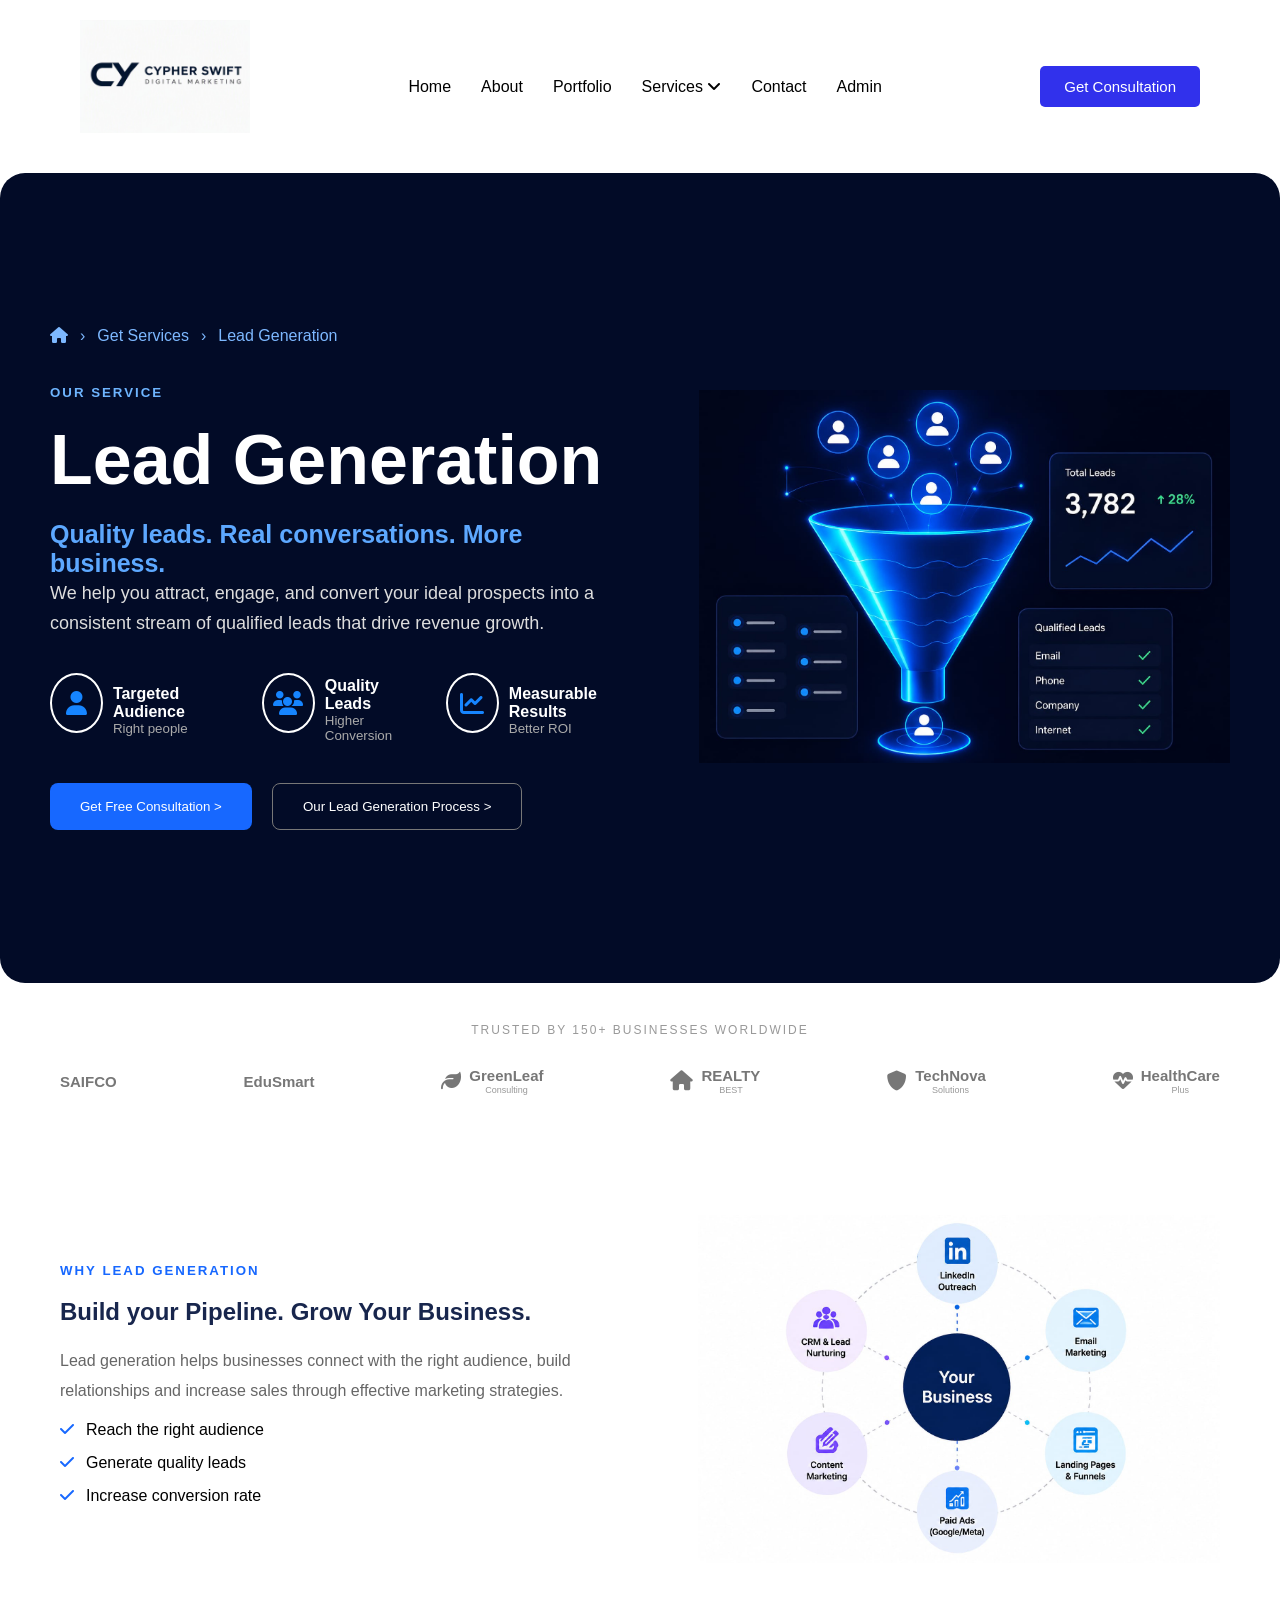
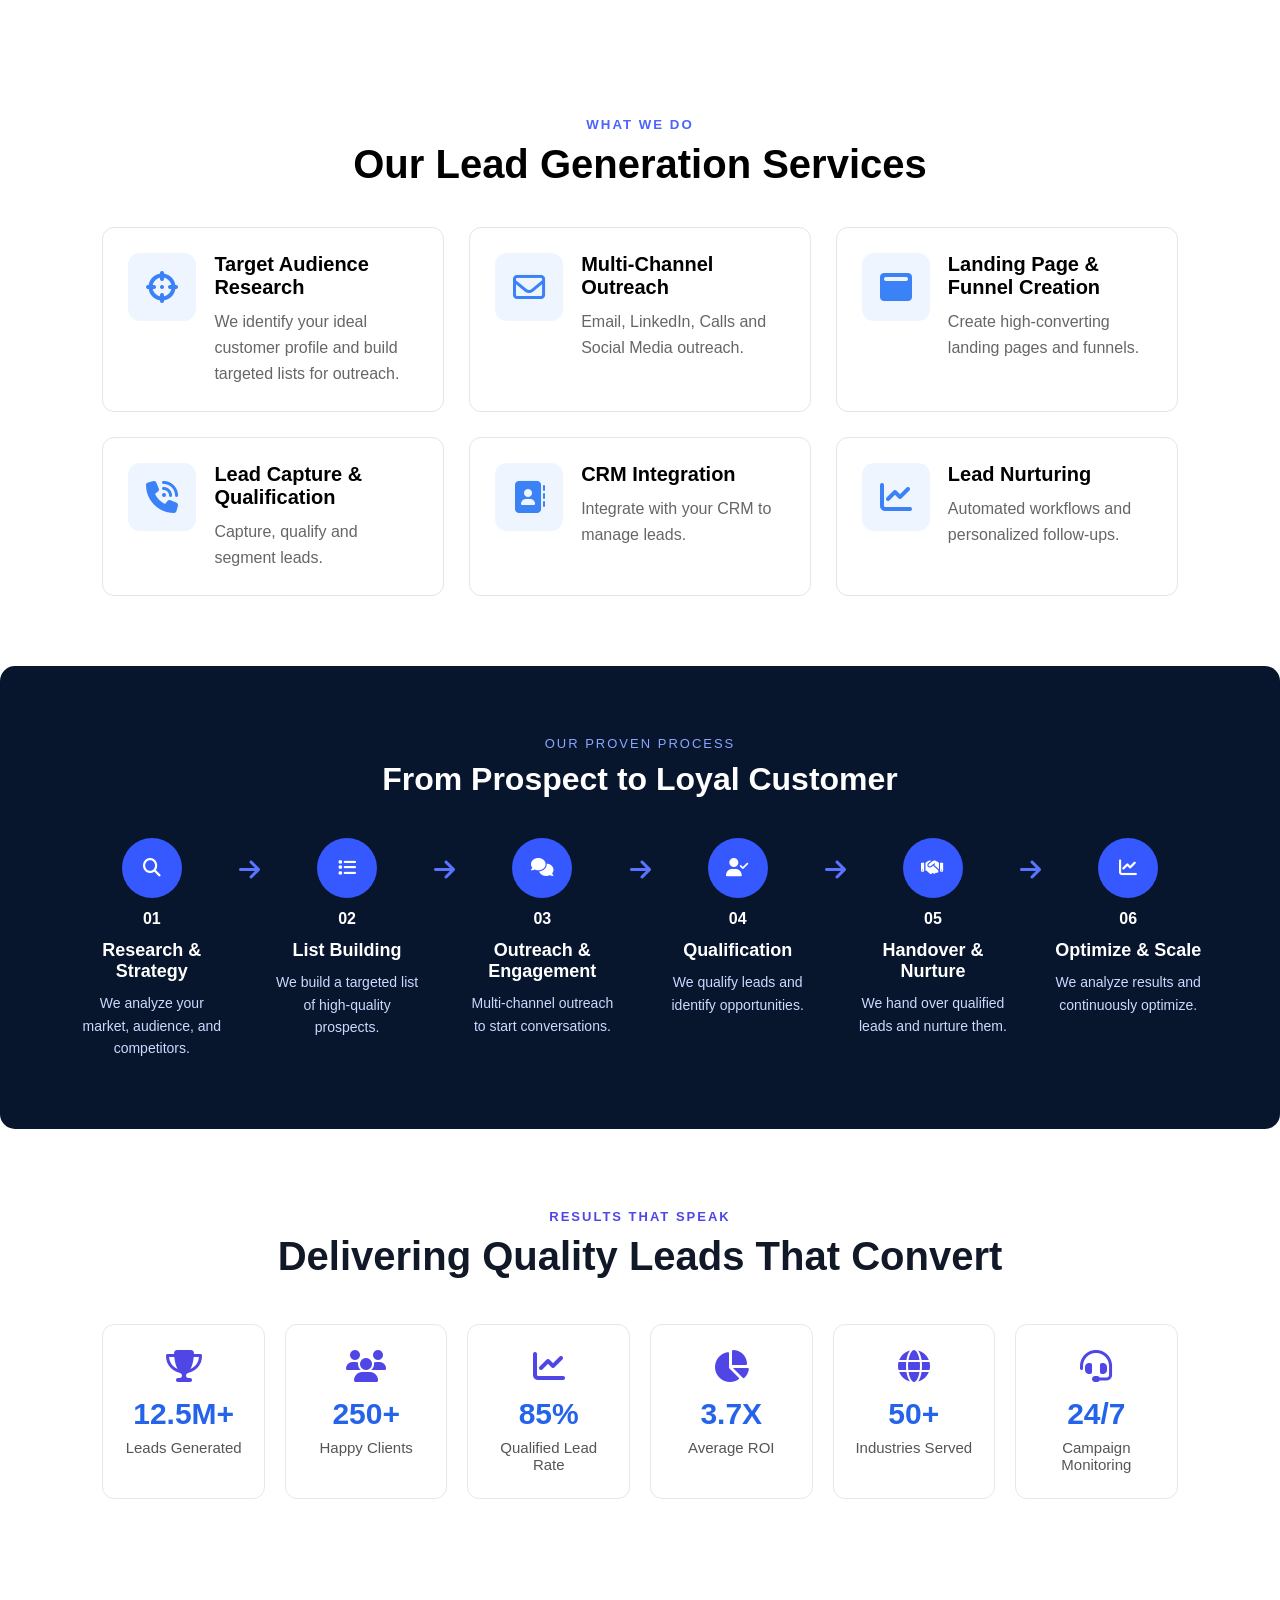
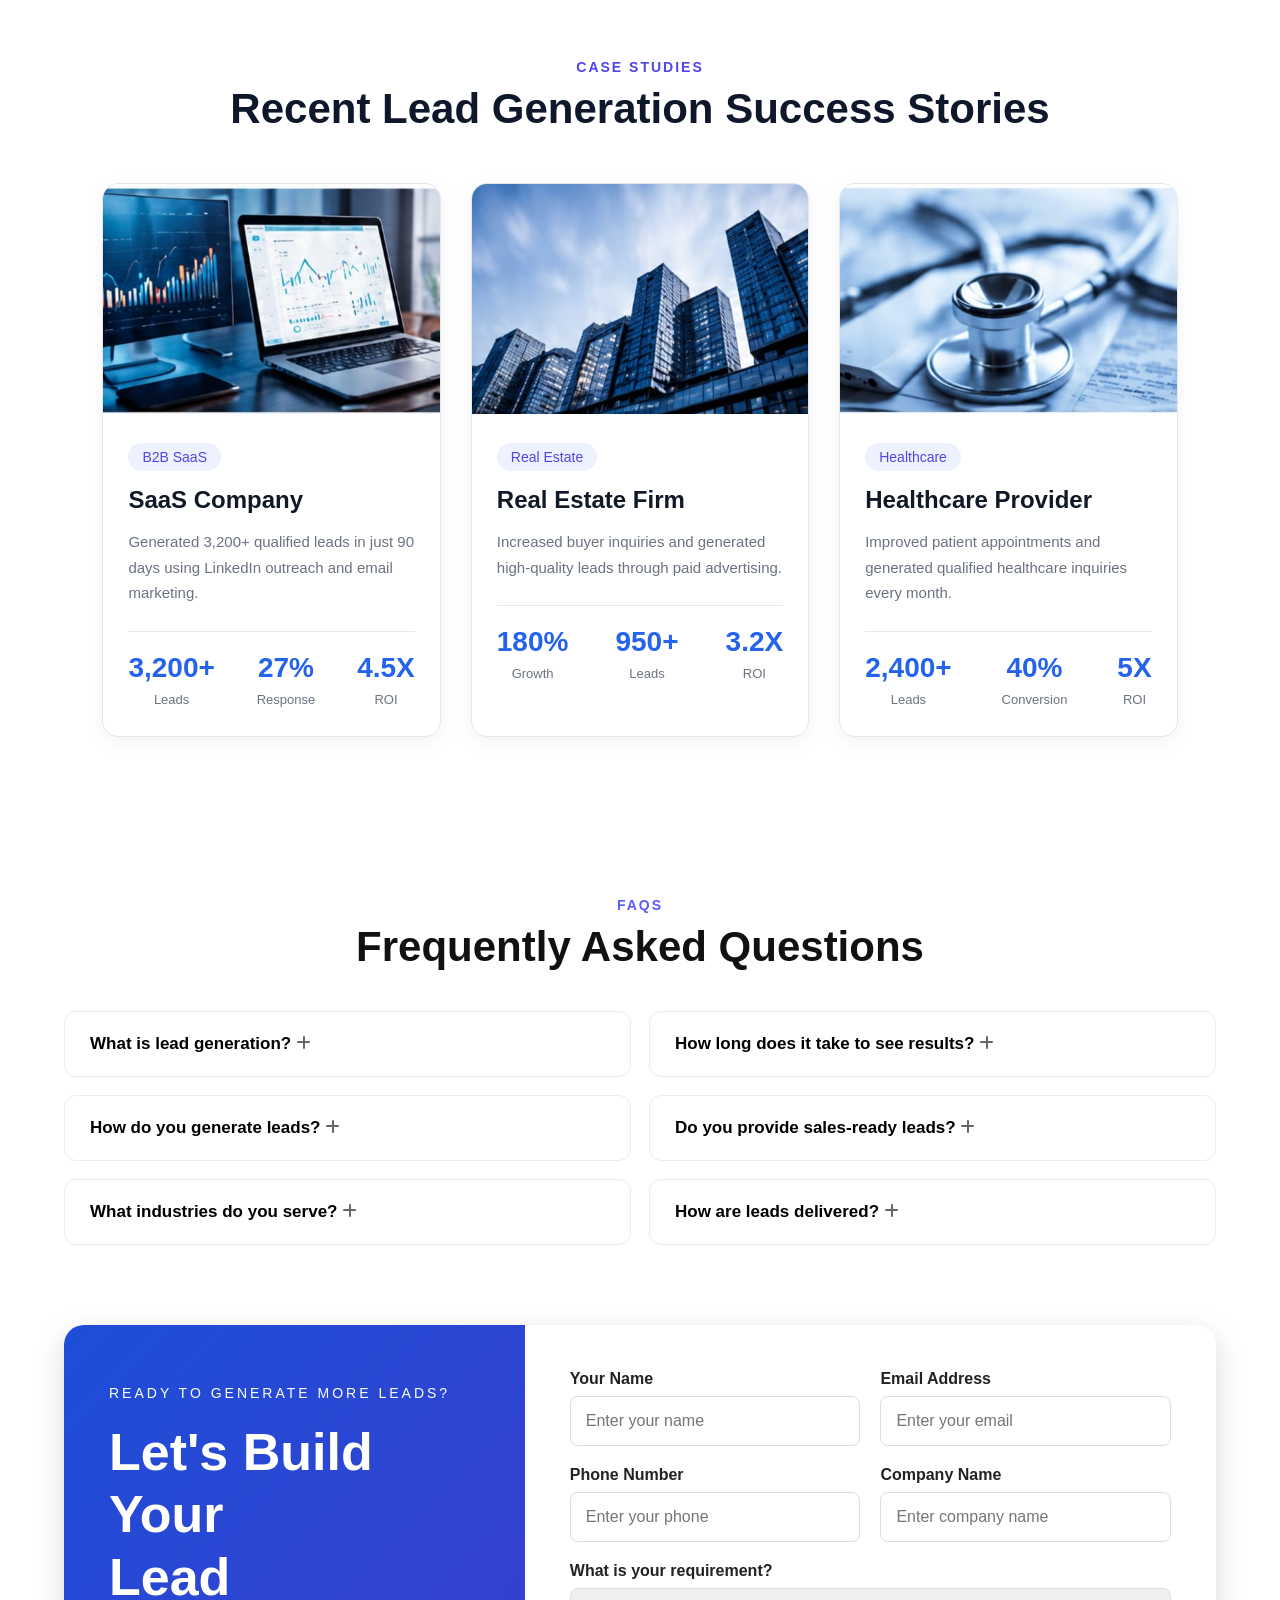
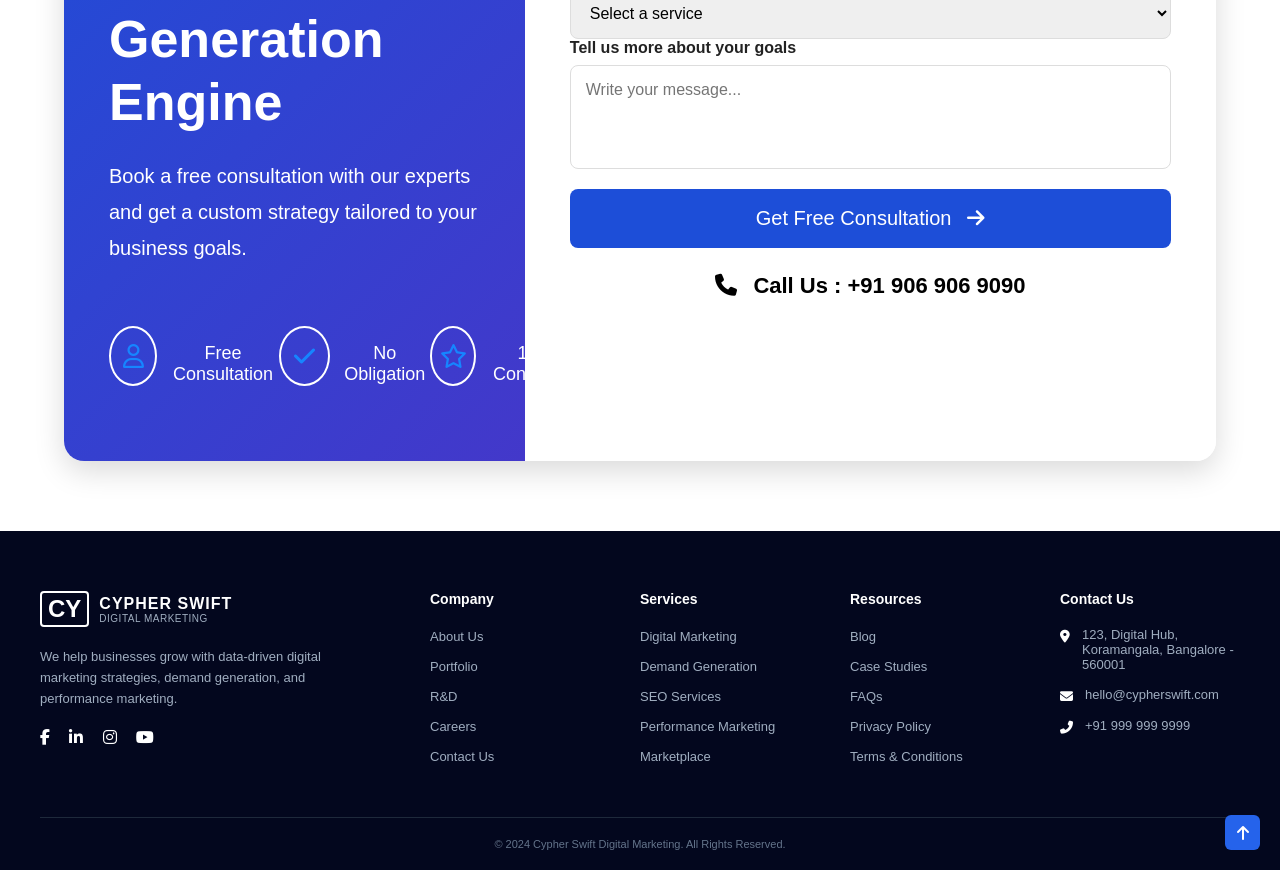
<file: index.html>
<!DOCTYPE html>
<html lang="en">
<head>
    <meta charset="UTF-8">
    <meta name="viewport" content="width=device-width, initial-scale=1.0">
    <link
  rel="stylesheet"
  href="https://cdnjs.cloudflare.com/ajax/libs/font-awesome/6.7.2/css/all.min.css"/>
    <title>Document</title>
    <link rel ="stylesheet " href= "style.css">
</head>
<body>
    <header>
    <nav class="navbar">
        <div class="logo">
            <img src="logo img.jpeg" alt="LeadGen">
        </div>
        <ul class="nav-links">
            <li><a href="#">Home</a></li>
            <li><a href="#">About</a></li>
            <li><a href="#">Portfolio</a></li>
            <li><a href="#">Services <i class="fa-solid fa-angle-down"></i></a></li>
            <li><a href="#">Contact</a></li>
            <li><a href="admin.html">Admin</a></li>
        </ul>
        <button class="btn" id="navConsultBtn">Get Consultation</button>
    </nav>
    </header>

    <section id="hero">

    <div class="hero-text">

        <div class="breadcrumb">
            <i class="fa-solid fa-house"></i>
            <span>›</span>
            <span>Get Services</span>
            <span>›</span>
            <span>Lead Generation</span>
        </div>

        <h5>OUR SERVICE</h5>

        <h1>
            Lead Generation
        </h1>

        <h3>
            Quality leads. Real conversations. More business.
        </h3>


        <p>
            We help you attract, engage, and convert your ideal prospects
            into a consistent stream of qualified leads that drive revenue growth.
        </p>


        <div class="features">

            <div class="feature">
                <i class="fa-solid fa-user"></i>
                <div>
                    <b>Targeted Audience</b>
                    <small>Right people</small>
                </div>
            </div>


            <div class="feature">
                <i class="fa-solid fa-users"></i>
                <div>
                    <b>Quality Leads</b>
                    <small>Higher Conversion</small>
                </div>
            </div>


            <div class="feature">
                <i class="fa-solid fa-chart-line"></i>
                <div>
                    <b>Measurable Results</b>
                    <small>Better ROI</small>
                </div>
            </div>

        </div>


        <div class="hero-buttons">

            <button class="btn2" id="consultBtn">
                Get Free Consultation >
            </button>

            <button class="process-btn" id="processBtn">
                Our Lead Generation Process >
            </button>
        </div>
    </div>
    <div class="hero-img">

        <img src="hero img.jpeg" alt="Lead Funnel">
    </div>
</section>



<section id="companies">
    <p>TRUSTED BY 150+ BUSINESSES WORLDWIDE</p>
    <div class="company-list">
        <div class="company">
            <b>SAIFCO</b>
        </div>
        <div class="company">
            <b>EduSmart</b>
        </div>
        <div class="company">

    <i class="fa-solid fa-leaf"></i>

    <div class="company-text">
        <b>GreenLeaf</b>
        <small>Consulting</small>
    </div>
    </div>

        <div class="company">
            <i class="fa-solid fa-house"></i>
            <div class="company-text">
            <b>REALTY</b>
            <small>BEST</small>
        </div>
        </div>

        <div class="company">
            <i class="fa-solid fa-shield"></i>
<div class="company-text">
            <b>TechNova</b>
            <small>Solutions</small>
        </div>
        </div>
        <div class="company">
            <i class="fa-solid fa-heart-pulse"></i>
            <div class="company-text">
            <b>HealthCare</b>
            <small>Plus</small>
        </div>
        </div>
    </div>
</section>

<section id="why-lead">

    <div class="why-text">

        <h5>WHY LEAD GENERATION</h5>

        <h2>
            Build your Pipeline. Grow Your Business.
        </h2>

        <p>
            Lead generation helps businesses connect with the right
            audience, build relationships and increase sales through
            effective marketing strategies.
        </p>


        <div class="why-points">

            <div>
                <i class="fa-solid fa-check"></i>
                <span>Reach the right audience</span>
            </div>

            <div>
                <i class="fa-solid fa-check"></i>
                <span>Generate quality leads</span>
            </div>

            <div>
                <i class="fa-solid fa-check"></i>
                <span>Increase conversion rate</span>
            </div>

        </div>

    </div>


    <div class="why-img">

        <img src="lead page.jpeg" alt="lead generation">

    </div>


</section>

<section class="services">

    <h5>WHAT WE DO</h5>
    <h2>Our Lead Generation Services</h2>

    <div class="service-container">

        <div class="card">
            <i class="fa-solid fa-crosshairs"></i>
            <div>
                <h3>Target Audience Research</h3>
                <p>We identify your ideal customer profile and build targeted lists for outreach.</p>
            </div>
        </div>

        <div class="card">
            <i class="fa-regular fa-envelope"></i>
            <div>
                <h3>Multi-Channel Outreach</h3>
                <p>Email, LinkedIn, Calls and Social Media outreach.</p>
            </div>
        </div>

        <div class="card">
            <i class="fa-solid fa-window-maximize"></i>
            <div>
                <h3>Landing Page & Funnel Creation</h3>
                <p>Create high-converting landing pages and funnels.</p>
            </div>
        </div>

        <div class="card">
            <i class="fa-solid fa-phone-volume"></i>
            <div>
                <h3>Lead Capture & Qualification</h3>
                <p>Capture, qualify and segment leads.</p>
            </div>
        </div>

        <div class="card">
            <i class="fa-solid fa-address-book"></i>
            <div>
                <h3>CRM Integration</h3>
                <p>Integrate with your CRM to manage leads.</p>
            </div>
        </div>

        <div class="card">
            <i class="fa-solid fa-chart-line"></i>
            <div>
                <h3>Lead Nurturing</h3>
                <p>Automated workflows and personalized follow-ups.</p>
            </div>
        </div>

    </div>

</section>


<section class="process">
  <p class="sub-title">OUR PROVEN PROCESS</p>
  <h2>From Prospect to Loyal Customer</h2>

  <div class="process-container">

    <div class="step">
      <div class="icon"><i class="fa-solid fa-magnifying-glass"></i></div>
      <span>01</span>
      <h3>Research & Strategy</h3>
      <p>We analyze your market, audience, and competitors.</p>
    </div>

    <div class="arrow"><i class="fa-solid fa-arrow-right"></i></div>

    <div class="step">
      <div class="icon"><i class="fa-solid fa-list"></i></div>
      <span>02</span>
      <h3>List Building</h3>
      <p>We build a targeted list of high-quality prospects.</p>
    </div>

    <div class="arrow"><i class="fa-solid fa-arrow-right"></i></div>

    <div class="step">
      <div class="icon"><i class="fa-solid fa-comments"></i></div>
      <span>03</span>
      <h3>Outreach & Engagement</h3>
      <p>Multi-channel outreach to start conversations.</p>
    </div>

    <div class="arrow"><i class="fa-solid fa-arrow-right"></i></div>

    <div class="step">
      <div class="icon"><i class="fa-solid fa-user-check"></i></div>
      <span>04</span>
      <h3>Qualification</h3>
      <p>We qualify leads and identify opportunities.</p>
    </div>

    <div class="arrow"><i class="fa-solid fa-arrow-right"></i></div>

    <div class="step">
      <div class="icon"><i class="fa-solid fa-handshake"></i></div>
      <span>05</span>
      <h3>Handover & Nurture</h3>
      <p>We hand over qualified leads and nurture them.</p>
    </div>

    <div class="arrow"><i class="fa-solid fa-arrow-right"></i></div>

    <div class="step">
      <div class="icon"><i class="fa-solid fa-chart-line"></i></div>
      <span>06</span>
      <h3>Optimize & Scale</h3>
      <p>We analyze results and continuously optimize.</p>
    </div>
  </div>
</section>



<section class="results">

    <p class="sub-heading">RESULTS THAT SPEAK</p>
    <h2>Delivering Quality Leads That Convert</h2>

    <div class="result-box">

        <div class="box">
            <i class="fa-solid fa-trophy"></i>
            <h3>12.5M+</h3>
            <p>Leads Generated</p>
        </div>

        <div class="box">
            <i class="fa-solid fa-users"></i>
            <h3>250+</h3>
            <p>Happy Clients</p>
        </div>

        <div class="box">
            <i class="fa-solid fa-chart-line"></i>
            <h3>85%</h3>
            <p>Qualified Lead Rate</p>
        </div>

        <div class="box">
            <i class="fa-solid fa-chart-pie"></i>
            <h3>3.7X</h3>
            <p>Average ROI</p>
        </div>

        <div class="box">
            <i class="fa-solid fa-globe"></i>
            <h3>50+</h3>
            <p>Industries Served</p>
        </div>

        <div class="box">
            <i class="fa-solid fa-headset"></i>
            <h3>24/7</h3>
            <p>Campaign Monitoring</p>
        </div>

    </div>

</section>


<section class="case-study">

    <div class="title">
        <h5>CASE STUDIES</h5>
        <h2>Recent Lead Generation Success Stories</h2>
    </div>

    <div class="case-container">

        <!-- Card 1 -->
        <div class="case-card">
            <img src="saas company.jpeg" alt="SaaS">

            <div class="content">
                <span>B2B SaaS</span>

                <h3>SaaS Company</h3>

                <p>
                    Generated 3,200+ qualified leads in just 90 days
                    using LinkedIn outreach and email marketing.
                </p>

                <div class="stats">

                    <div>
                        <h4>3,200+</h4>
                        <p>Leads</p>
                    </div>

                    <div>
                        <h4>27%</h4>
                        <p>Response</p>
                    </div>

                    <div>
                        <h4>4.5X</h4>
                        <p>ROI</p>
                    </div>

                </div>

            </div>
        </div>

        <!-- Card 2 -->

        <div class="case-card">

            <img src="real state.jpeg" alt="Real Estate">

            <div class="content">

                <span>Real Estate</span>

                <h3>Real Estate Firm</h3>

                <p>
                    Increased buyer inquiries and generated
                    high-quality leads through paid advertising.
                </p>

                <div class="stats">

                    <div>
                        <h4>180%</h4>
                        <p>Growth</p>
                    </div>

                    <div>
                        <h4>950+</h4>
                        <p>Leads</p>
                    </div>

                    <div>
                        <h4>3.2X</h4>
                        <p>ROI</p>
                    </div>

                </div>

            </div>

        </div>

        <!-- Card 3 -->

        <div class="case-card">

            <img src="healthcare.jpeg" alt="Healthcare">

            <div class="content">

                <span>Healthcare</span>

                <h3>Healthcare Provider</h3>

                <p>
                    Improved patient appointments and generated
                    qualified healthcare inquiries every month.
                </p>

                <div class="stats">

                    <div>
                        <h4>2,400+</h4>
                        <p>Leads</p>
                    </div>

                    <div>
                        <h4>40%</h4>
                        <p>Conversion</p>
                    </div>

                    <div>
                        <h4>5X</h4>
                        <p>ROI</p>
                    </div>

                </div>

            </div>

        </div>

    </div>

</section>


<section class="faq">

    <p class="faq-subtitle">FAQS</p>
    <h2>Frequently Asked Questions</h2>

    <div class="faq-container">

        <div class="faq-item">
            <span>What is lead generation?</span>
            <i class="fa-solid fa-plus"></i>
            <p class="faq-answer"> 
                    Lead generation is the process of attracting and identifying potential customers
                    who are interested in your products or services, helping your business grow with
                    qualified prospects.
                </p>
        </div>

        <div class="faq-item">
            <span>How long does it take to see results?</span>
            <i class="fa-solid fa-plus"></i>
            <p class="faq-answer">
    The time required to see results depends on your industry, target audience, and marketing strategy.
    Typically, businesses can start seeing initial improvements within a few weeks, while consistent
    lead generation and long-term growth usually take a few months of continuous optimization.
</p>
        </div>

        <div class="faq-item">
            <span>How do you generate leads?</span>
            <i class="fa-solid fa-plus"></i>
            <p class="faq-answer">
    We generate leads through a combination of digital marketing strategies such as SEO, paid
    advertising, content marketing, social media campaigns, and targeted outreach. Our approach
    focuses on attracting the right audience and delivering qualified prospects that can convert
    into customers.
</p>
        </div>

        <div class="faq-item">
            <span>Do you provide sales-ready leads?</span>
            <i class="fa-solid fa-plus"></i>
            <p class="faq-answer">
    Yes, we provide sales-ready leads that are carefully qualified based on your business needs.
    Our goal is to connect you with potential customers who have genuine interest in your products
    or services, helping your sales team focus on high-quality opportunities.
</p>
        </div>

        <div class="faq-item">
            <span>What industries do you serve?</span>
            <i class="fa-solid fa-plus"></i>
            <p class="faq-answer">
    We serve a wide range of industries including technology, healthcare, real estate, finance,
    education, e-commerce, and professional services. Our lead generation strategies are customized
    according to each industry's target audience and business goals.
</p>
        </div>

        <div class="faq-item">
            <span>How are leads delivered?</span>
            <i class="fa-solid fa-plus"></i>
            <p class="faq-answer">
    Leads are delivered through your preferred communication channels, such as email, CRM systems,
    spreadsheets, or direct integrations. We ensure that lead details are organized, accurate, and
    easy for your sales team to access and follow up with.
</p>
        </div>

    </div>

</section>
    





<section class="contact" id="contact">

    <!-- Left Side -->
    <div class="contact-left">

        <p class="contact-subtitle">
            READY TO GENERATE MORE LEADS?
        </p>

        <h2>
            Let's Build Your <br>
            Lead Generation Engine
        </h2>

        <p class="contact-text">
            Book a free consultation with our experts and get a
            custom strategy tailored to your business goals.
        </p>

        <div class="contact-features">

            <div class="feature">
                <i class="fa-regular fa-user"></i>
                <h4>Free Consultation</h4>
            </div>

            <div class="feature">
                <i class="fa-solid fa-check"></i>
                <h4>No Obligation</h4>
            </div>

            <div class="feature">
                <i class="fa-regular fa-star"></i>
                <h4>100% Confidential</h4>
            </div>

        </div>

    </div>

    <!-- Right Side -->
    <div class="contact-right">
<form id="contactForm">

            <div class="form-row">

                <div class="form-group">
                    <label>Your Name</label>
                    <input type="text" id="name" placeholder="Enter your name">
                </div>

                <div class="form-group">
                    <label>Email Address</label>
                    <input type="email"  id="email" placeholder="Enter your email">
                </div>

            </div>

            <div class="form-row">

                <div class="form-group">
                    <label>Phone Number</label>
                    <input type="tel" id="phone" placeholder="Enter your phone">
                </div>

                <div class="form-group">
                    <label>Company Name</label>
                    <input type="text"  id="company" placeholder="Enter company name">
                </div>

            </div>

            <div class="form-group">
                <label>What is your requirement?</label>

                <select id="requirement">
                    <option>Select a service</option>
                    <option>Web Development</option>
                    <option>App Development</option>
                    <option>Digital Marketing</option>
                    <option>SEO</option>
                </select>
            </div>

            <div class="form-group">
                <label>Tell us more about your goals</label>

                <textarea rows="4"  id="message" placeholder="Write your message..."></textarea>
            </div>

            <button type="submit" class="contact-btn">
                Get Free Consultation
                <i class="fa-solid fa-arrow-right"></i>
            </button>

            <div class="call-us">
                <i class="fa-solid fa-phone"></i>
                <span>Call Us : +91 906 906 9090</span>
            </div>

        </form>

    </div>

</section>
    <footer class="footer">
        <div class="footer-container">
            <!-- Brand Column -->
            <div class="footer-col brand-col">
                <div class="logo">
                    <span class="logo-icon">CY</span>
                    <div class="logo-text">
                        <span class="brand-name">CYPHER SWIFT</span>
                        <span class="brand-sub">DIGITAL MARKETING</span>
                    </div>
                </div>
                <p class="tagline">
                    We help businesses grow with data-driven digital marketing strategies, demand generation, and performance marketing.
                </p>
                <div class="social-links">
                    <a href="#"><i class="fab fa-facebook-f"></i></a>
                    <a href="#"><i class="fab fa-linkedin-in"></i></a>
                    <a href="#"><i class="fab fa-instagram"></i></a>
                    <a href="#"><i class="fab fa-youtube"></i></a>
                </div>
            </div>

            <!-- Company Column -->
            <div class="footer-col">
                <h3>Company</h3>
                <ul>
                    <li><a href="#">About Us</a></li>
                    <li><a href="#">Portfolio</a></li>
                    <li><a href="#">R&D</a></li>
                    <li><a href="#">Careers</a></li>
                    <li><a href="#">Contact Us</a></li>
                </ul>
            </div>

            <!-- Services Column -->
            <div class="footer-col">
                <h3>Services</h3>
                <ul>
                    <li><a href="#">Digital Marketing</a></li>
                    <li><a href="#">Demand Generation</a></li>
                    <li><a href="#">SEO Services</a></li>
                    <li><a href="#">Performance Marketing</a></li>
                    <li><a href="#">Marketplace</a></li>
                </ul>
            </div>

            <!-- Resources Column -->
            <div class="footer-col">
                <h3>Resources</h3>
                <ul>
                    <li><a href="#">Blog</a></li>
                    <li><a href="#">Case Studies</a></li>
                    <li><a href="#">FAQs</a></li>
                    <li><a href="#">Privacy Policy</a></li>
                    <li><a href="#">Terms & Conditions</a></li>
                </ul>
            </div>

            <!-- Contact Column -->
            <div class="footer-col contact-col">
                <h3>Contact Us</h3>
                <div class="contact-item">
                    <i class="fas fa-map-marker-alt"></i>
                    <p>123, Digital Hub,<br>Koramangala, Bangalore - 560001</p>
                </div>
                <div class="contact-item">
                    <i class="fas fa-envelope"></i>
                    <p><a href="mailto:hello@cypherswift.com">hello@cypherswift.com</a></p>
                </div>
                <div class="contact-item">
                    <i class="fas fa-phone-alt"></i>
                    <p><a href="tel:+919999999999">+91 999 999 9999</a></p>
                </div>
            </div>
        </div>

        <!-- Footer Bottom -->
        <div class="footer-bottom">
            <p>&copy; 2024 Cypher Swift Digital Marketing. All Rights Reserved.</p>
        </div>

        <!-- Back to Top Button -->
        <a href="#" class="back-to-top"><i class="fas fa-arrow-up"></i></a>
    </footer>
<script src="script.js"></script>
</body>
</html>
</file>
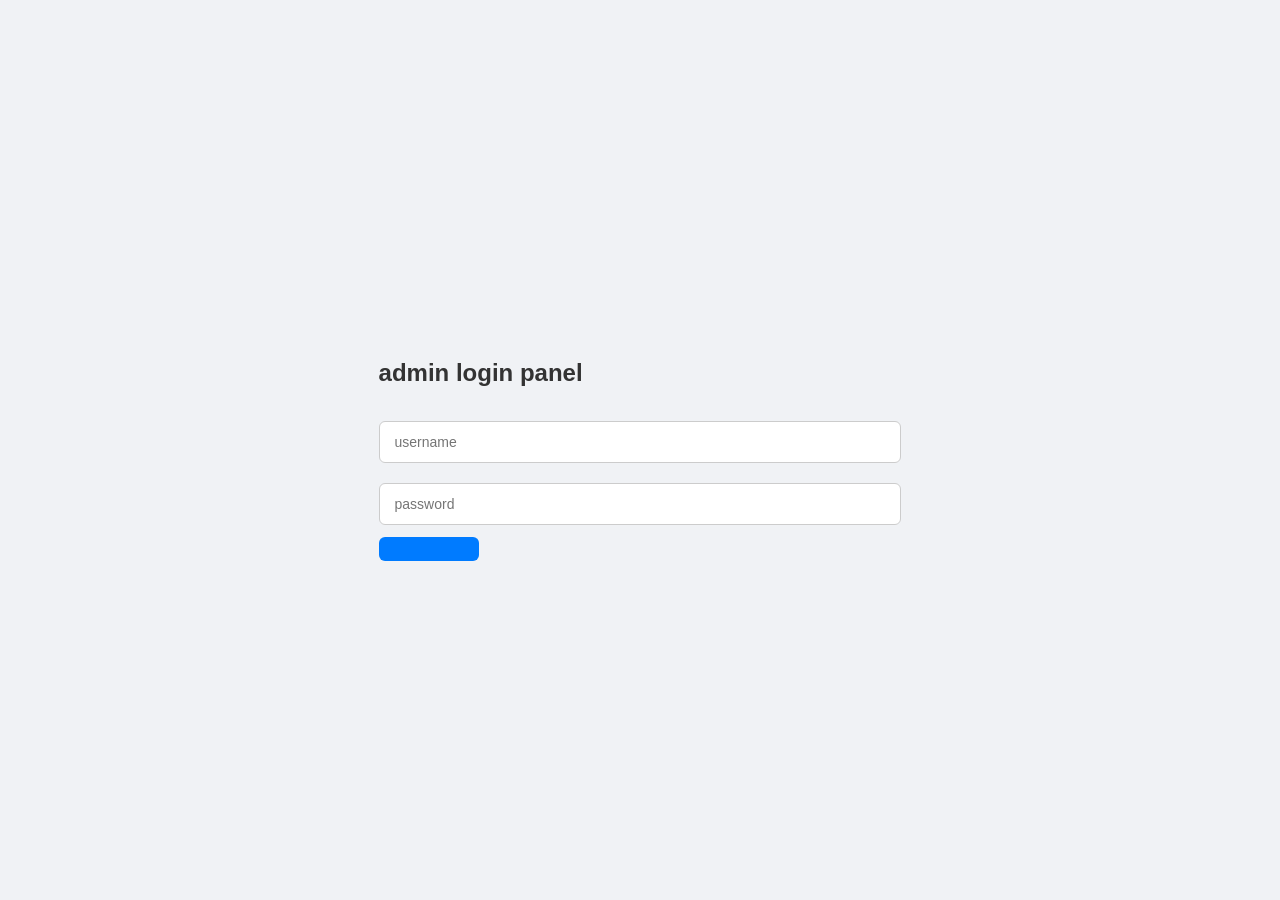
<file: admin.html>
<!DOCTYPE html>
<html lang="en">
<head>
    <meta charset="UTF-8">
    <meta name="viewport" content="width=device-width, initial-scale=1.0">
    <title>Document</title>
    <link rel="stylesheet" href="admin.css">
</head>
<body>
    <div class="login-card">
        <h2>admin login panel</h2>
        <form action ="AdminLoginServlet" method ="post">
            <input type="text" name="username" placeholder="username" required>
            <input type="password" name="password" placeholder="password">
            <button type="submit>Login</button>
        </form>
    </div>
    <script src="admin.js"></script>
</body>
</html>
</file>
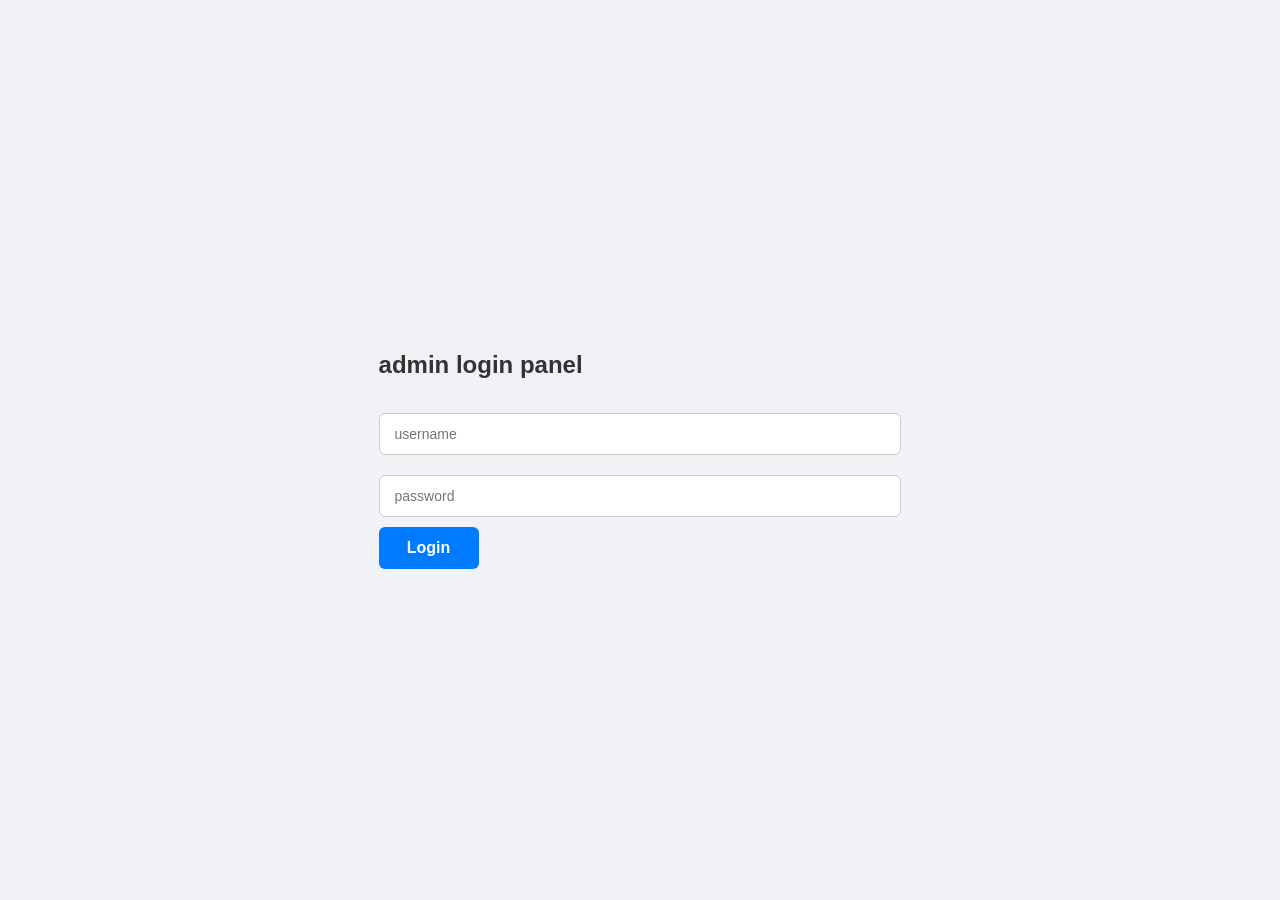
<file: war_build/admin.html>
<!DOCTYPE html>
<html lang="en">
<head>
    <meta charset="UTF-8">
    <meta name="viewport" content="width=device-width, initial-scale=1.0">
    <title>Document</title>
    <link rel="stylesheet" href="admin.css">
</head>
<body>
    <div class="login-card">
        <h2>admin login panel</h2>
        <form action = "./AdminLoginServlet" method ="post">
            <input type="text" name="username" placeholder="username" required>
            <input type="password" name="password" placeholder="password">
            <button type="submit">Login</button>
        </form>
    </div>
   <!--- <script src="admin.js"></script>-->
</body>
</html>
</file>
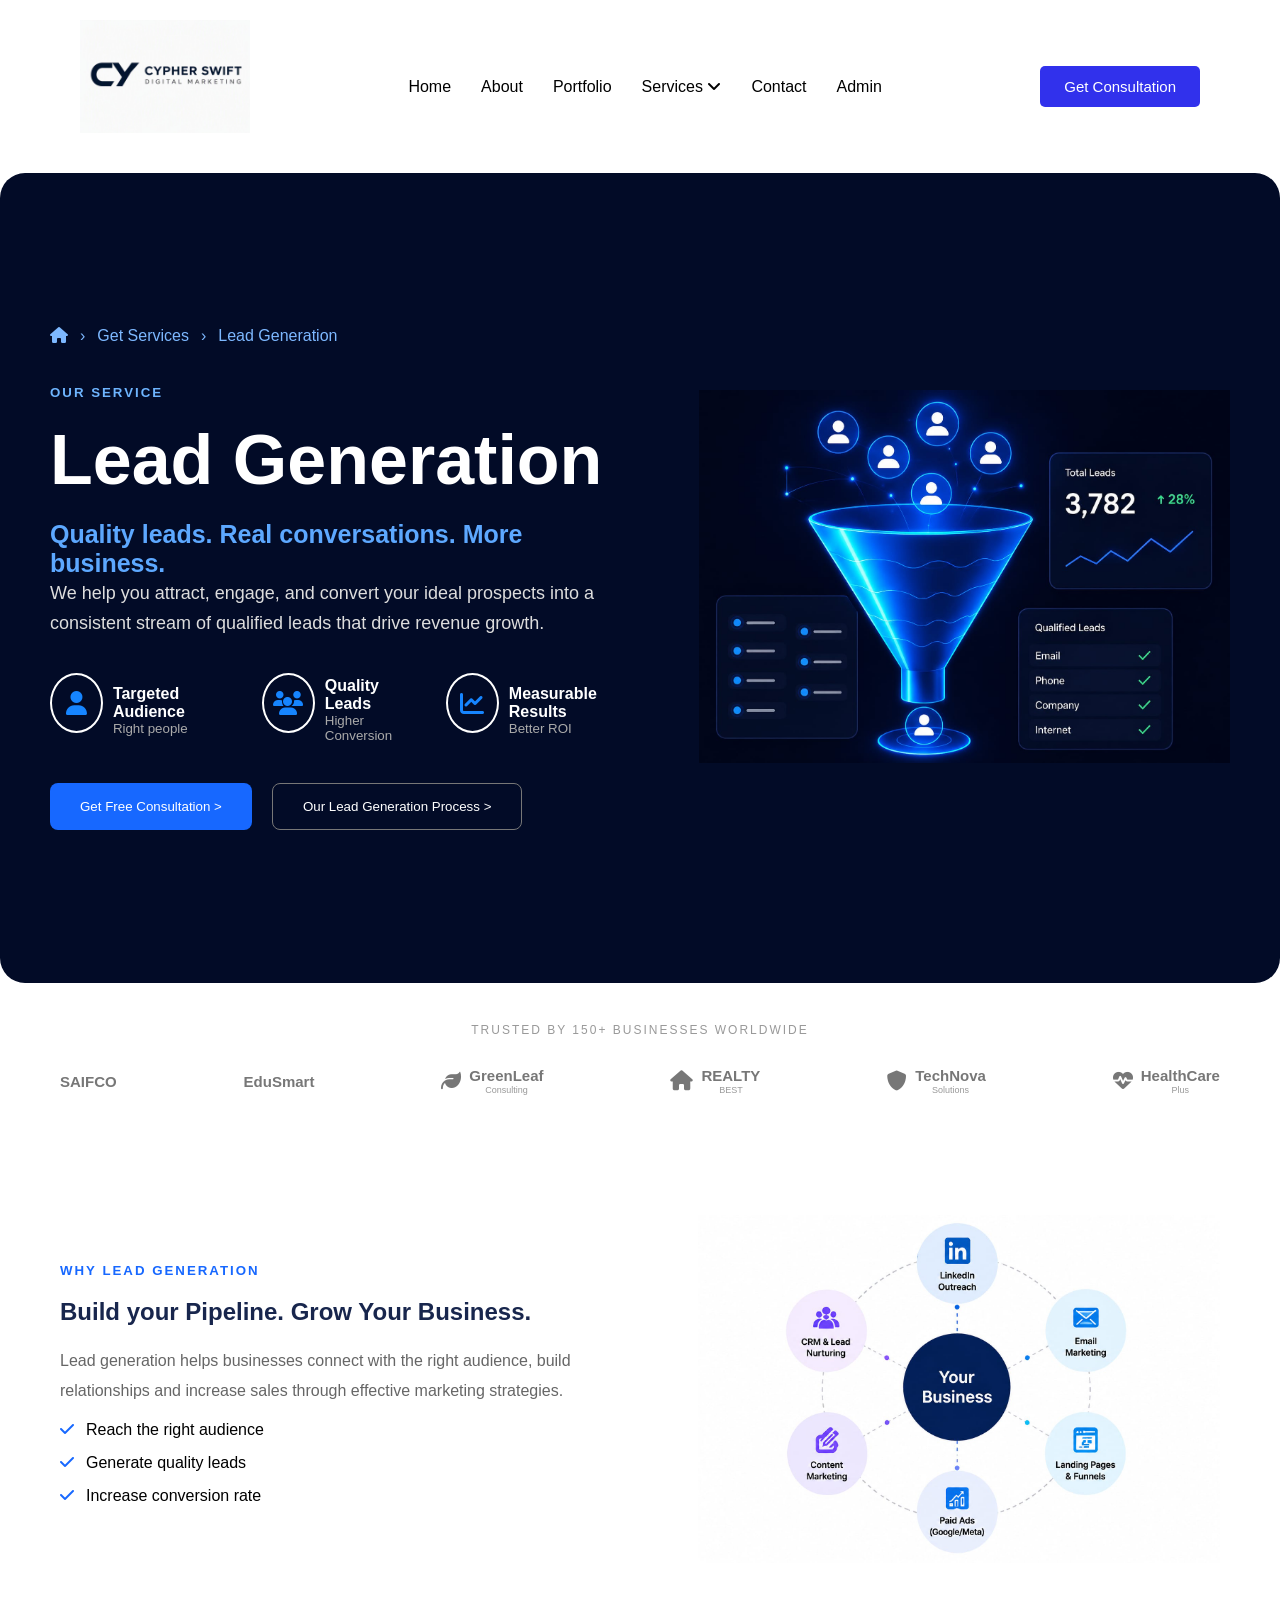
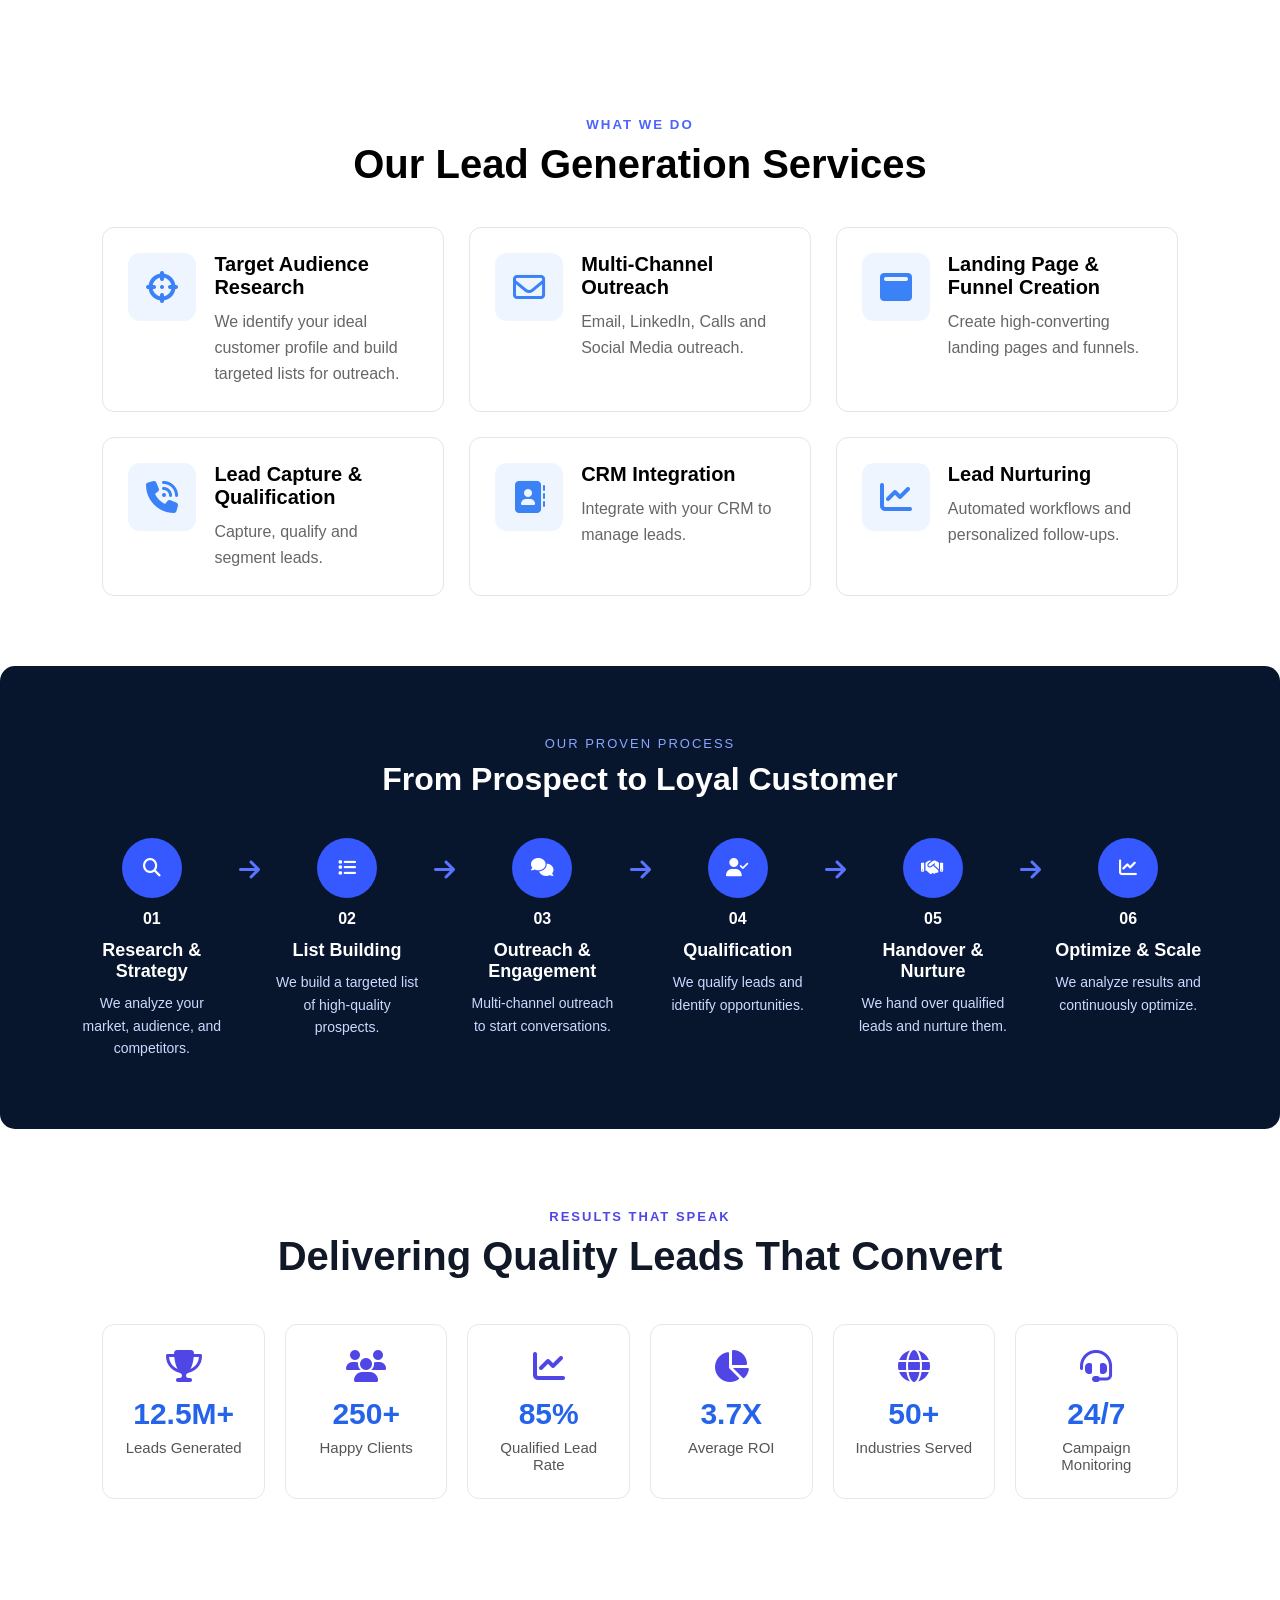
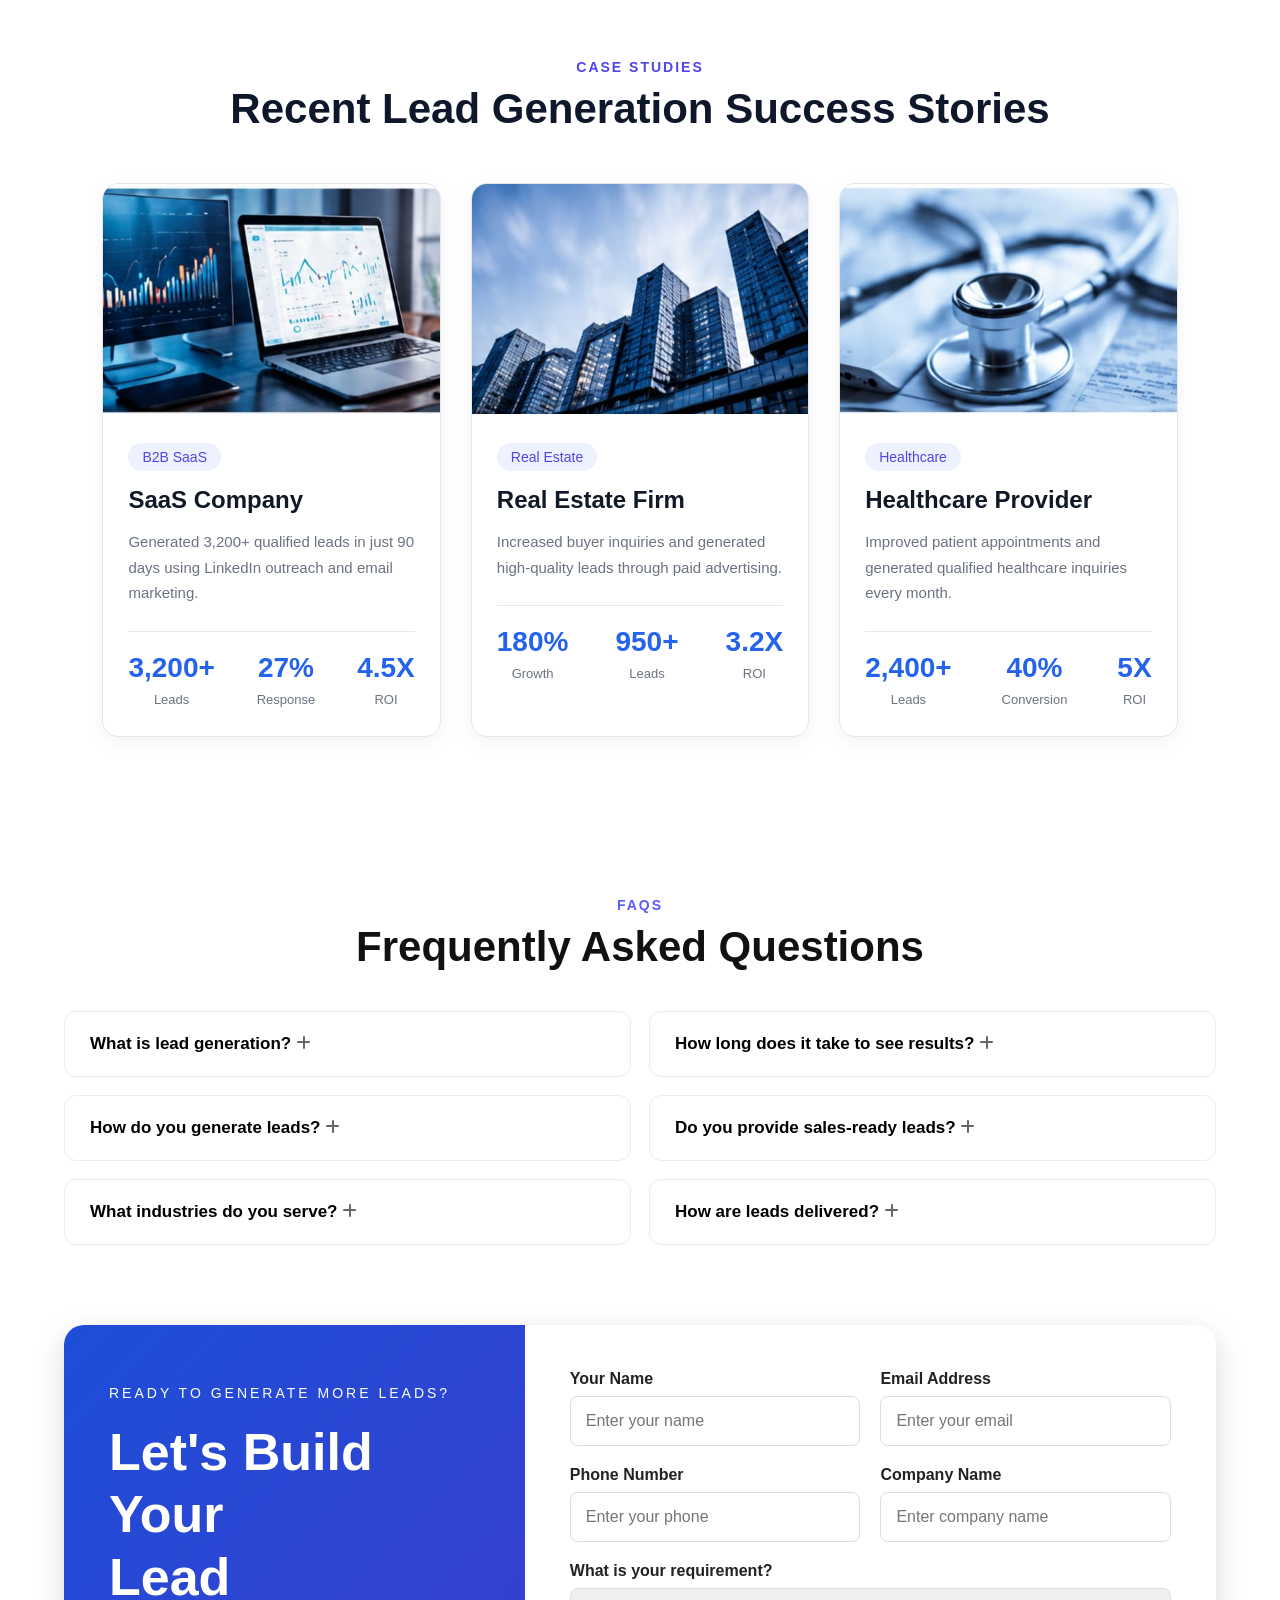
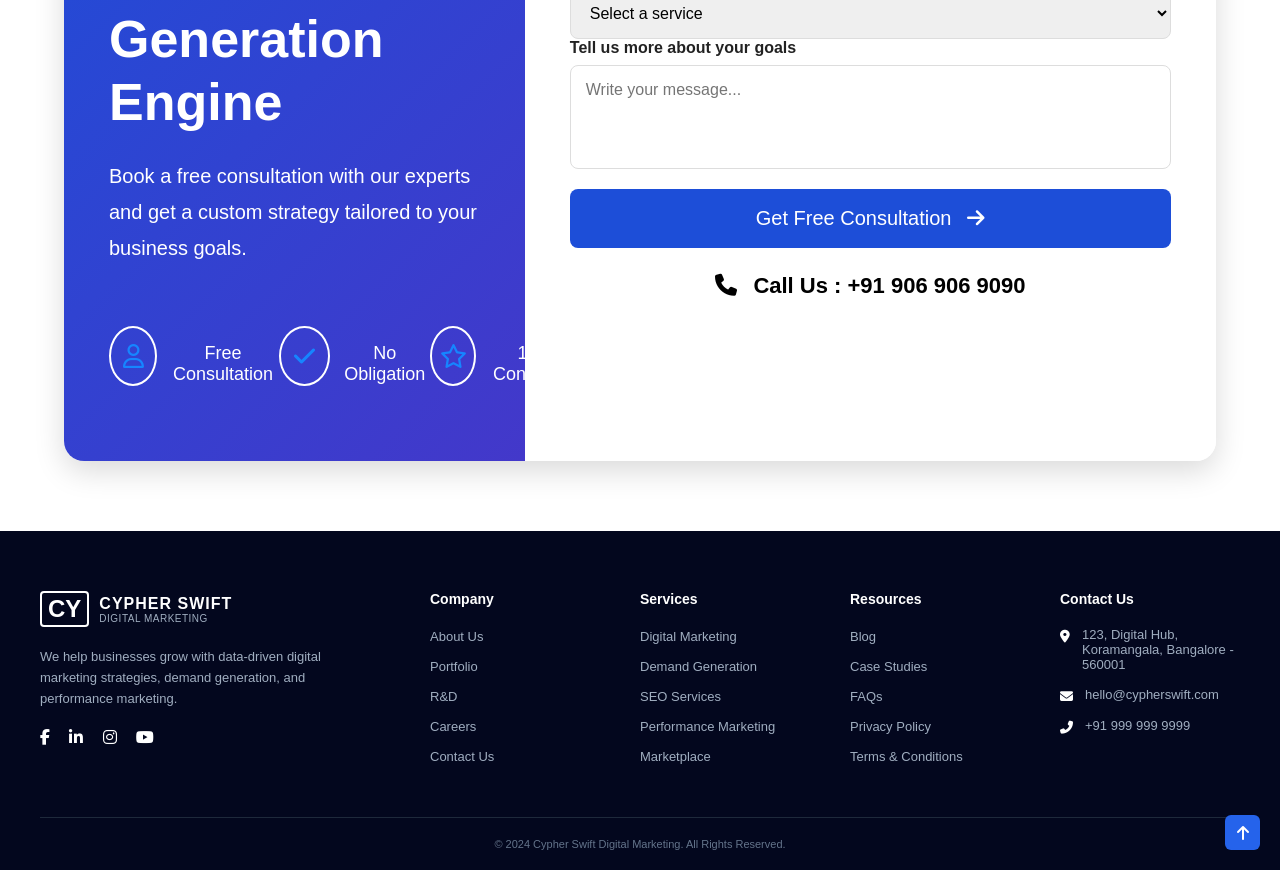
<file: war_build/old index.html>
<!DOCTYPE html>
<html lang="en">
<head>
    <meta charset="UTF-8">
    <meta name="viewport" content="width=device-width, initial-scale=1.0">
    <link
  rel="stylesheet"
  href="https://cdnjs.cloudflare.com/ajax/libs/font-awesome/6.7.2/css/all.min.css"/>
    <title>Document</title>
    <link rel ="stylesheet " href= "style.css">
</head>
<body>
    <header>
    <nav class="navbar">
        <div class="logo">
            <img src="logo img.jpeg" alt="LeadGen">
        </div>
        <ul class="nav-links">
            <li><a href="#">Home</a></li>
            <li><a href="#">About</a></li>
            <li><a href="#">Portfolio</a></li>
            <li><a href="#">Services <i class="fa-solid fa-angle-down"></i></a></li>
            <li><a href="#">Contact</a></li>
            <li><a href="admin.html">Admin</a></li>
        </ul>
        <button class="btn" id="navConsultBtn">Get Consultation</button>
    </nav>
    </header>

    <section id="hero">

    <div class="hero-text">

        <div class="breadcrumb">
            <i class="fa-solid fa-house"></i>
            <span>›</span>
            <span>Get Services</span>
            <span>›</span>
            <span>Lead Generation</span>
        </div>

        <h5>OUR SERVICE</h5>

        <h1>
            Lead Generation
        </h1>

        <h3>
            Quality leads. Real conversations. More business.
        </h3>


        <p>
            We help you attract, engage, and convert your ideal prospects
            into a consistent stream of qualified leads that drive revenue growth.
        </p>


        <div class="features">

            <div class="feature">
                <i class="fa-solid fa-user"></i>
                <div>
                    <b>Targeted Audience</b>
                    <small>Right people</small>
                </div>
            </div>


            <div class="feature">
                <i class="fa-solid fa-users"></i>
                <div>
                    <b>Quality Leads</b>
                    <small>Higher Conversion</small>
                </div>
            </div>


            <div class="feature">
                <i class="fa-solid fa-chart-line"></i>
                <div>
                    <b>Measurable Results</b>
                    <small>Better ROI</small>
                </div>
            </div>

        </div>


        <div class="hero-buttons">

            <button class="btn2" id="consultBtn">
                Get Free Consultation >
            </button>

            <button class="process-btn" id="processBtn">
                Our Lead Generation Process >
            </button>
        </div>
    </div>
    <div class="hero-img">

        <img src="hero img.jpeg" alt="Lead Funnel">
    </div>
</section>



<section id="companies">
    <p>TRUSTED BY 150+ BUSINESSES WORLDWIDE</p>
    <div class="company-list">
        <div class="company">
            <b>SAIFCO</b>
        </div>
        <div class="company">
            <b>EduSmart</b>
        </div>
        <div class="company">

    <i class="fa-solid fa-leaf"></i>

    <div class="company-text">
        <b>GreenLeaf</b>
        <small>Consulting</small>
    </div>
    </div>

        <div class="company">
            <i class="fa-solid fa-house"></i>
            <div class="company-text">
            <b>REALTY</b>
            <small>BEST</small>
        </div>
        </div>

        <div class="company">
            <i class="fa-solid fa-shield"></i>
<div class="company-text">
            <b>TechNova</b>
            <small>Solutions</small>
        </div>
        </div>
        <div class="company">
            <i class="fa-solid fa-heart-pulse"></i>
            <div class="company-text">
            <b>HealthCare</b>
            <small>Plus</small>
        </div>
        </div>
    </div>
</section>

<section id="why-lead">

    <div class="why-text">

        <h5>WHY LEAD GENERATION</h5>

        <h2>
            Build your Pipeline. Grow Your Business.
        </h2>

        <p>
            Lead generation helps businesses connect with the right
            audience, build relationships and increase sales through
            effective marketing strategies.
        </p>


        <div class="why-points">

            <div>
                <i class="fa-solid fa-check"></i>
                <span>Reach the right audience</span>
            </div>

            <div>
                <i class="fa-solid fa-check"></i>
                <span>Generate quality leads</span>
            </div>

            <div>
                <i class="fa-solid fa-check"></i>
                <span>Increase conversion rate</span>
            </div>

        </div>

    </div>


    <div class="why-img">

        <img src="lead page.jpeg" alt="lead generation">

    </div>


</section>

<section class="services">

    <h5>WHAT WE DO</h5>
    <h2>Our Lead Generation Services</h2>

    <div class="service-container">

        <div class="card">
            <i class="fa-solid fa-crosshairs"></i>
            <div>
                <h3>Target Audience Research</h3>
                <p>We identify your ideal customer profile and build targeted lists for outreach.</p>
            </div>
        </div>

        <div class="card">
            <i class="fa-regular fa-envelope"></i>
            <div>
                <h3>Multi-Channel Outreach</h3>
                <p>Email, LinkedIn, Calls and Social Media outreach.</p>
            </div>
        </div>

        <div class="card">
            <i class="fa-solid fa-window-maximize"></i>
            <div>
                <h3>Landing Page & Funnel Creation</h3>
                <p>Create high-converting landing pages and funnels.</p>
            </div>
        </div>

        <div class="card">
            <i class="fa-solid fa-phone-volume"></i>
            <div>
                <h3>Lead Capture & Qualification</h3>
                <p>Capture, qualify and segment leads.</p>
            </div>
        </div>

        <div class="card">
            <i class="fa-solid fa-address-book"></i>
            <div>
                <h3>CRM Integration</h3>
                <p>Integrate with your CRM to manage leads.</p>
            </div>
        </div>

        <div class="card">
            <i class="fa-solid fa-chart-line"></i>
            <div>
                <h3>Lead Nurturing</h3>
                <p>Automated workflows and personalized follow-ups.</p>
            </div>
        </div>

    </div>

</section>


<section class="process">
  <p class="sub-title">OUR PROVEN PROCESS</p>
  <h2>From Prospect to Loyal Customer</h2>

  <div class="process-container">

    <div class="step">
      <div class="icon"><i class="fa-solid fa-magnifying-glass"></i></div>
      <span>01</span>
      <h3>Research & Strategy</h3>
      <p>We analyze your market, audience, and competitors.</p>
    </div>

    <div class="arrow"><i class="fa-solid fa-arrow-right"></i></div>

    <div class="step">
      <div class="icon"><i class="fa-solid fa-list"></i></div>
      <span>02</span>
      <h3>List Building</h3>
      <p>We build a targeted list of high-quality prospects.</p>
    </div>

    <div class="arrow"><i class="fa-solid fa-arrow-right"></i></div>

    <div class="step">
      <div class="icon"><i class="fa-solid fa-comments"></i></div>
      <span>03</span>
      <h3>Outreach & Engagement</h3>
      <p>Multi-channel outreach to start conversations.</p>
    </div>

    <div class="arrow"><i class="fa-solid fa-arrow-right"></i></div>

    <div class="step">
      <div class="icon"><i class="fa-solid fa-user-check"></i></div>
      <span>04</span>
      <h3>Qualification</h3>
      <p>We qualify leads and identify opportunities.</p>
    </div>

    <div class="arrow"><i class="fa-solid fa-arrow-right"></i></div>

    <div class="step">
      <div class="icon"><i class="fa-solid fa-handshake"></i></div>
      <span>05</span>
      <h3>Handover & Nurture</h3>
      <p>We hand over qualified leads and nurture them.</p>
    </div>

    <div class="arrow"><i class="fa-solid fa-arrow-right"></i></div>

    <div class="step">
      <div class="icon"><i class="fa-solid fa-chart-line"></i></div>
      <span>06</span>
      <h3>Optimize & Scale</h3>
      <p>We analyze results and continuously optimize.</p>
    </div>
  </div>
</section>



<section class="results">

    <p class="sub-heading">RESULTS THAT SPEAK</p>
    <h2>Delivering Quality Leads That Convert</h2>

    <div class="result-box">

        <div class="box">
            <i class="fa-solid fa-trophy"></i>
            <h3>12.5M+</h3>
            <p>Leads Generated</p>
        </div>

        <div class="box">
            <i class="fa-solid fa-users"></i>
            <h3>250+</h3>
            <p>Happy Clients</p>
        </div>

        <div class="box">
            <i class="fa-solid fa-chart-line"></i>
            <h3>85%</h3>
            <p>Qualified Lead Rate</p>
        </div>

        <div class="box">
            <i class="fa-solid fa-chart-pie"></i>
            <h3>3.7X</h3>
            <p>Average ROI</p>
        </div>

        <div class="box">
            <i class="fa-solid fa-globe"></i>
            <h3>50+</h3>
            <p>Industries Served</p>
        </div>

        <div class="box">
            <i class="fa-solid fa-headset"></i>
            <h3>24/7</h3>
            <p>Campaign Monitoring</p>
        </div>

    </div>

</section>


<section class="case-study">

    <div class="title">
        <h5>CASE STUDIES</h5>
        <h2>Recent Lead Generation Success Stories</h2>
    </div>

    <div class="case-container">

        <!-- Card 1 -->
        <div class="case-card">
            <img src="saas company.jpeg" alt="SaaS">

            <div class="content">
                <span>B2B SaaS</span>

                <h3>SaaS Company</h3>

                <p>
                    Generated 3,200+ qualified leads in just 90 days
                    using LinkedIn outreach and email marketing.
                </p>

                <div class="stats">

                    <div>
                        <h4>3,200+</h4>
                        <p>Leads</p>
                    </div>

                    <div>
                        <h4>27%</h4>
                        <p>Response</p>
                    </div>

                    <div>
                        <h4>4.5X</h4>
                        <p>ROI</p>
                    </div>

                </div>

            </div>
        </div>

        <!-- Card 2 -->

        <div class="case-card">

            <img src="real state.jpeg" alt="Real Estate">

            <div class="content">

                <span>Real Estate</span>

                <h3>Real Estate Firm</h3>

                <p>
                    Increased buyer inquiries and generated
                    high-quality leads through paid advertising.
                </p>

                <div class="stats">

                    <div>
                        <h4>180%</h4>
                        <p>Growth</p>
                    </div>

                    <div>
                        <h4>950+</h4>
                        <p>Leads</p>
                    </div>

                    <div>
                        <h4>3.2X</h4>
                        <p>ROI</p>
                    </div>

                </div>

            </div>

        </div>

        <!-- Card 3 -->

        <div class="case-card">

            <img src="healthcare.jpeg" alt="Healthcare">

            <div class="content">

                <span>Healthcare</span>

                <h3>Healthcare Provider</h3>

                <p>
                    Improved patient appointments and generated
                    qualified healthcare inquiries every month.
                </p>

                <div class="stats">

                    <div>
                        <h4>2,400+</h4>
                        <p>Leads</p>
                    </div>

                    <div>
                        <h4>40%</h4>
                        <p>Conversion</p>
                    </div>

                    <div>
                        <h4>5X</h4>
                        <p>ROI</p>
                    </div>

                </div>

            </div>

        </div>

    </div>

</section>


<section class="faq">

    <p class="faq-subtitle">FAQS</p>
    <h2>Frequently Asked Questions</h2>

    <div class="faq-container">

        <div class="faq-item">
            <span>What is lead generation?</span>
            <i class="fa-solid fa-plus"></i>
            <p class="faq-answer"> 
                    Lead generation is the process of attracting and identifying potential customers
                    who are interested in your products or services, helping your business grow with
                    qualified prospects.
                </p>
        </div>

        <div class="faq-item">
            <span>How long does it take to see results?</span>
            <i class="fa-solid fa-plus"></i>
            <p class="faq-answer">
    The time required to see results depends on your industry, target audience, and marketing strategy.
    Typically, businesses can start seeing initial improvements within a few weeks, while consistent
    lead generation and long-term growth usually take a few months of continuous optimization.
</p>
        </div>

        <div class="faq-item">
            <span>How do you generate leads?</span>
            <i class="fa-solid fa-plus"></i>
            <p class="faq-answer">
    We generate leads through a combination of digital marketing strategies such as SEO, paid
    advertising, content marketing, social media campaigns, and targeted outreach. Our approach
    focuses on attracting the right audience and delivering qualified prospects that can convert
    into customers.
</p>
        </div>

        <div class="faq-item">
            <span>Do you provide sales-ready leads?</span>
            <i class="fa-solid fa-plus"></i>
            <p class="faq-answer">
    Yes, we provide sales-ready leads that are carefully qualified based on your business needs.
    Our goal is to connect you with potential customers who have genuine interest in your products
    or services, helping your sales team focus on high-quality opportunities.
</p>
        </div>

        <div class="faq-item">
            <span>What industries do you serve?</span>
            <i class="fa-solid fa-plus"></i>
            <p class="faq-answer">
    We serve a wide range of industries including technology, healthcare, real estate, finance,
    education, e-commerce, and professional services. Our lead generation strategies are customized
    according to each industry's target audience and business goals.
</p>
        </div>

        <div class="faq-item">
            <span>How are leads delivered?</span>
            <i class="fa-solid fa-plus"></i>
            <p class="faq-answer">
    Leads are delivered through your preferred communication channels, such as email, CRM systems,
    spreadsheets, or direct integrations. We ensure that lead details are organized, accurate, and
    easy for your sales team to access and follow up with.
</p>
        </div>

    </div>

</section>
    





<section class="contact" id="contact">

    <!-- Left Side -->
    <div class="contact-left">

        <p class="contact-subtitle">
            READY TO GENERATE MORE LEADS?
        </p>

        <h2>
            Let's Build Your <br>
            Lead Generation Engine
        </h2>

        <p class="contact-text">
            Book a free consultation with our experts and get a
            custom strategy tailored to your business goals.
        </p>

        <div class="contact-features">

            <div class="feature">
                <i class="fa-regular fa-user"></i>
                <h4>Free Consultation</h4>
            </div>

            <div class="feature">
                <i class="fa-solid fa-check"></i>
                <h4>No Obligation</h4>
            </div>

            <div class="feature">
                <i class="fa-regular fa-star"></i>
                <h4>100% Confidential</h4>
            </div>

        </div>

    </div>

    <!-- Right Side -->
    <div class="contact-right">
        <form action="LeadSubmissionServlet" method="POST" id="contactForm">

            <div class="form-row">

                <div class="form-group">
                    <label>Your Name</label>
                    <input type="text" id="name" name="name" placeholder="Enter your name">
                </div>

                <div class="form-group">
                    <label>Email Address</label>
                    <input type="email"  id="email" name="email" placeholder="Enter your email">
                </div>

            </div>

            <div class="form-row">

                <div class="form-group">
                    <label>Phone Number</label>
                    <input type="tel" id="phone" name="phone" placeholder="Enter your phone">
                </div>

                <div class="form-group">
                    <label>Company Name</label>
                    <input type="text"  id="company" name="company" placeholder="Enter company name">
                </div>

            </div>

            <div class="form-group">
                <label>What is your requirement?</label>

                <select id="requirement" name="requirement">
                    <option>Select a service</option>
                    <option>Web Development</option>
                    <option>App Development</option>
                    <option>Digital Marketing</option>
                    <option>SEO</option>
                </select>
            </div>

            <div class="form-group">
                <label>Tell us more about your goals</label>

                <textarea rows="4"  id="message" name="message" placeholder="Write your message..."></textarea>
            </div>

            <button type="submit" class="contact-btn">
                Get Free Consultation
                <i class="fa-solid fa-arrow-right"></i>
            </button>

            <div class="call-us">
                <i class="fa-solid fa-phone"></i>
                <span>Call Us : +91 906 906 9090</span>
            </div>

        </form>

    </div>

</section>
    <footer class="footer">
        <div class="footer-container">
            <!-- Brand Column -->
            <div class="footer-col brand-col">
                <div class="logo">
                    <span class="logo-icon">CY</span>
                    <div class="logo-text">
                        <span class="brand-name">CYPHER SWIFT</span>
                        <span class="brand-sub">DIGITAL MARKETING</span>
                    </div>
                </div>
                <p class="tagline">
                    We help businesses grow with data-driven digital marketing strategies, demand generation, and performance marketing.
                </p>
                <div class="social-links">
                    <a href="#"><i class="fab fa-facebook-f"></i></a>
                    <a href="#"><i class="fab fa-linkedin-in"></i></a>
                    <a href="#"><i class="fab fa-instagram"></i></a>
                    <a href="#"><i class="fab fa-youtube"></i></a>
                </div>
            </div>

            <!-- Company Column -->
            <div class="footer-col">
                <h3>Company</h3>
                <ul>
                    <li><a href="#">About Us</a></li>
                    <li><a href="#">Portfolio</a></li>
                    <li><a href="#">R&D</a></li>
                    <li><a href="#">Careers</a></li>
                    <li><a href="#">Contact Us</a></li>
                </ul>
            </div>

            <!-- Services Column -->
            <div class="footer-col">
                <h3>Services</h3>
                <ul>
                    <li><a href="#">Digital Marketing</a></li>
                    <li><a href="#">Demand Generation</a></li>
                    <li><a href="#">SEO Services</a></li>
                    <li><a href="#">Performance Marketing</a></li>
                    <li><a href="#">Marketplace</a></li>
                </ul>
            </div>

            <!-- Resources Column -->
            <div class="footer-col">
                <h3>Resources</h3>
                <ul>
                    <li><a href="#">Blog</a></li>
                    <li><a href="#">Case Studies</a></li>
                    <li><a href="#">FAQs</a></li>
                    <li><a href="#">Privacy Policy</a></li>
                    <li><a href="#">Terms & Conditions</a></li>
                </ul>
            </div>

            <!-- Contact Column -->
            <div class="footer-col contact-col">
                <h3>Contact Us</h3>
                <div class="contact-item">
                    <i class="fas fa-map-marker-alt"></i>
                    <p>123, Digital Hub,<br>Koramangala, Bangalore - 560001</p>
                </div>
                <div class="contact-item">
                    <i class="fas fa-envelope"></i>
                    <p><a href="mailto:hello@cypherswift.com">hello@cypherswift.com</a></p>
                </div>
                <div class="contact-item">
                    <i class="fas fa-phone-alt"></i>
                    <p><a href="tel:+919999999999">+91 999 999 9999</a></p>
                </div>
            </div>
        </div>

        <!-- Footer Bottom -->
        <div class="footer-bottom">
            <p>&copy; 2024 Cypher Swift Digital Marketing. All Rights Reserved.</p>
        </div>

        <!-- Back to Top Button -->
        <a href="#" class="back-to-top"><i class="fas fa-arrow-up"></i></a>
    </footer>
<script src="script.js"></script>
</body>
</html>
</file>
<file: style.css>
*{
    margin: 0;
    padding: 0;
    box-sizing: border-box;
    font-family: Arial,  sans-serif;
}
.navbar{
    
    display: flex;
    justify-content: space-between;
    align-items: center;
    padding: 20px 80px;
    background-color: white;

}
.logo{
    display:flex;
    align-items:center;
}
.logo img{
    width:170px;
    height:auto;
    object-fit:contain;
    cursor:pointer;
}
.nav-links {
     display: flex;
    list-style: none;
    gap: 30px;
}
.nav-links li a{  
text-decoration: none;
color: black;
font-size: 16px;
font-weight: 500;
transition: 0.35s;
}
.nav-links li a:hover{
    color: royalblue;
}
.btn{
    background-color: rgb(49, 49, 236);
    color : white;
    padding: 12px 24px;
    border: none;
    border-radius: 5px;
    cursor:pointer;
    font-size:15px;
    transition: 0.3s;
}
.btn:hover{
    background-color: rgb(32, 32, 180);
    transition: 0.3s;
}

#hero{
    display:flex;
    justify-content:space-between;
    align-items:center;
    padding:60px 50px;
    min-height:90vh;
    background:#020b27;
    border-radius:25px;
    color:white;
}


.hero-text{
    width:50%;
}

.breadcrumb{
    display:flex;
    gap:12px;
    color:#7db8ff;
    margin-bottom:40px;
}


.hero-text h5{
    color:#6eb5ff;
    letter-spacing:2px;
}


.hero-text h1{
    font-size:70px;
    color:white;
    margin:20px 0;
}


.hero-text h3{
    color:#5da8ff;
    font-size:25px;
}


.hero-text p{
    color:#ddd;
    font-size:18px;
    line-height:30px;
}


.features{
    display:flex;
    gap:25px;
    margin:35px 0;
}


.feature{
    display:flex;
    align-items:center;
    gap:10px;
}


.feature i{
    color:#1685ff;
    font-size:25px;
}


.feature small{
    display:block;
    color:#aaa;
}


.hero-buttons{
    display:flex;
    gap:20px;
}


.btn2{
    background:#1768ff;
    color:white;
    padding:15px 30px;
    border:none;
    border-radius:8px;
}


.process-btn{
    background:transparent;
    color:white;
    border:1px solid #777;
    padding:15px 30px;
    border-radius:8px;
}


.hero-img{
    width:45%;
    position:relative;
}


.hero-img img{
    width:100%;
}
#companies{
    padding:40px 60px;
    background:#fff;
    text-align:center;
}


#companies > p{
    font-size:12px;
    letter-spacing:2px;
    color:#999;
    margin-bottom:30px;
}


.company-list{
    display:flex;
    justify-content:space-between;
    align-items:center;
}


.company{
    display:flex;
    align-items:center;
    gap:8px;
    color:#777;
}


.company i{
    font-size:20px;
    color:#777;
}


.company b{
    font-size:15px;
}


.company small{
    display:block;
    font-size:9px;
    color:#999;
}
#why-lead{
    display:flex;
    justify-content:space-between;
    align-items:center;
    padding:80px 60px;
    gap:50px;
}


.why-text{
    width:50%;
}


.why-text h5{
    color:#1768ff;
    letter-spacing:2px;
}


.why-text h2{
    font-size:4opx;
    color:#18264d;
    margin:20px 0;
}
.why-text p{
    color:#666;
    line-height:30px;
}


.why-points div{
    display:flex;
    gap:12px;
    margin:15px 0;
}


.why-points i{
    color:#1768ff;
}


.why-img{
    width:45%;
}


.why-img img{
    width:100%;
}

.services{
    padding:70px 8%;
    background:#fff;
}

.services h5{
    text-align:center;
    color:#4b63ff;
    letter-spacing:2px;
}

.services h2{
    text-align:center;
    font-size:40px;
    margin:10px 0 40px;
}

.service-container{
    display:grid;
    grid-template-columns:repeat(3,1fr);
    gap:25px;
}

.card{
    display:flex;
    align-items:flex-start;
    gap:18px;
    padding:25px;
    border:1px solid #e5e5e5;
    border-radius:12px;
    background:#fff;
}

.card i{
    font-size:32px;
    color:#3b82f6;
    background:#eef5ff;
    padding:18px;
    border-radius:12px;
}

.card h3{
    margin-bottom:10px;
    font-size:20px;
}

.card p{
    color:#666;
    line-height:1.6;
}
.process{
    background:#07152d;
    padding:70px 6%;
    text-align:center;
    color:#fff;
    border-radius:15px;
}

.sub-title{
    color:#8ca6ff;
    font-size:13px;
    letter-spacing:2px;
}

.process h2{
    margin:10px 0 40px;
    font-size:32px;
}

.process-container{
    display:flex;
    align-items:flex-start;
    justify-content:space-between;
    gap:10px;
}

.step{
    width:150px;
}

.icon{
    width:60px;
    height:60px;
    margin:auto;
    border-radius:50%;
    background:#3558ff;
    display:flex;
    justify-content:center;
    align-items:center;
    font-size:18px;
}

.arrow{
    color:#5b74ff;
    font-size:24px;
    margin-top:18px;
}

.step span{
    display:block;
    margin:12px 0;
    font-weight:bold;
}

.step h3{
    font-size:18px;
    margin-bottom:10px;
}

.step p{
    font-size:14px;
    color:#cfd8ff;
    line-height:1.6;
}

.results{
    padding:80px 8%;
    text-align:center;
    background:#fff;
}

.sub-heading{
    color:#4f46e5;
    font-size:13px;
    letter-spacing:2px;
    font-weight:600;
}

.results h2{
    font-size:40px;
    margin:10px 0 45px;
    color:#111827;
}

.result-box{
    display:grid;
    grid-template-columns:repeat(6,1fr);
    gap:20px;
}

.box{
    background:#fff;
    border:1px solid #e5e7eb;
    border-radius:12px;
    padding:25px 15px;
    transition:.3s;
}

.box:hover{
    transform:translateY(-6px);
    box-shadow:0 10px 25px rgba(0,0,0,.08);
}

.box i{
    font-size:32px;
    color:#4f46e5;
    margin-bottom:15px;
}

.box h3{
    color:#2563eb;
    font-size:30px;
    margin-bottom:8px;
}

.box p{
    color:#555;
    font-size:15px;
}

@media(max-width:992px){
.result-box{
grid-template-columns:repeat(3,1fr);
}
}

@media(max-width:768px){
.result-box{
grid-template-columns:repeat(2,1fr);
}
}

@media(max-width:500px){
.result-box{
grid-template-columns:1fr;
}
}

.case-study{
    width:100%;
    padding:80px 8%;
    background:#ffffff;
}

.title{
    text-align:center;
    margin-bottom:50px;
}

.title h5{
    color:#4f46e5;
    letter-spacing:2px;
    font-size:14px;
    margin-bottom:10px;
}

.title h2{
    font-size:42px;
    color:#0f172a;
    font-weight:700;
}

.case-container{
    display:grid;
    grid-template-columns:repeat(3,1fr);
    gap:30px;
}

.case-card{
    background:#fff;
    border:1px solid #e5e7eb;
    border-radius:16px;
    overflow:hidden;
    transition:.4s;
    box-shadow:0 5px 20px rgba(0,0,0,.05);
}

.case-card:hover{
    transform:translateY(-10px);
    box-shadow:0 15px 35px rgba(0,0,0,.12);
}

.case-card img{
    width:100%;
    height:230px;
    object-fit:cover;
}

.content{
    padding:25px;
}

.content span{
    display:inline-block;
    background:#eef2ff;
    color:#4f46e5;
    padding:6px 14px;
    border-radius:20px;
    font-size:14px;
    margin-bottom:15px;
}

.content h3{
    font-size:24px;
    color:#111827;
    margin-bottom:15px;
}

.content p{
    color:#6b7280;
    line-height:1.7;
    font-size:15px;
}

.stats{
    display:flex;
    justify-content:space-between;
    margin-top:25px;
    padding-top:20px;
    border-top:1px solid #e5e7eb;
}

.stats div{
    text-align:center;
}

.stats h4{
    color:#2563eb;
    font-size:28px;
    margin-bottom:5px;
}

.stats p{
    font-size:13px;
    color:#6b7280;
}

/* Responsive */

@media(max-width:992px){

.case-container{
grid-template-columns:repeat(2,1fr);
}

}

@media(max-width:768px){

.title h2{
font-size:32px;
}

.case-container{
grid-template-columns:1fr;
}

.case-card img{
height:220px;
}

.stats{
flex-direction:column;
gap:20px;
}

}
 .faq{
    width:90%;
    margin:80px auto;
 }

.faq-subtitle{
    text-align:center;
    color:#5d5cfb;
    font-size:14px;
    font-weight:600;
    letter-spacing:2px;
    text-transform:uppercase;
}

.faq h2{
    text-align:center;
    font-size:42px;
    margin:10px 0 40px;
    color:#111;
}

.faq-container{
    display:grid;
    grid-template-columns:repeat(2,1fr);
    gap:18px;
}

.faq-item{
    background:#fff;
    border:1px solid #ececec;
    border-radius:12px;
    padding:22px 25px;
    justify-content:space-between;
    align-items:center;
    cursor:pointer;
    transition:.3s;
    
}

.faq-item:hover{
    box-shadow:0 8px 20px rgba(0,0,0,.08);
}

.faq-item span{
    font-size:17px;
    font-weight:600;
}

.faq-item i{
    color:#666;
}
.faq-answer{
    display: none;
    width: 100%;
    margin-top: 15px;
    color: #666;
    line-height: 1.6;
}

.faq-item.active .faq-answer{
    display: block;
}




.contact{
    width:90%;
    margin:70px auto;
    display:grid;
    grid-template-columns:40% 60%;
    border-radius:20px;
    overflow:hidden;
    box-shadow:0 10px 30px rgba(0,0,0,.15);
}

/* LEFT SIDE */

.contact-left{
    background:linear-gradient(135deg,#1d4ed8,#4338ca);
    color:#fff;
    padding:60px 45px;
    display:flex;
    flex-direction:column;
    justify-content:center;
}

.contact-subtitle{
    letter-spacing:3px;
    font-size:14px;
    margin-bottom:20px;
}

.contact-left h2{
    font-size:52px;
    line-height:1.2;
    margin-bottom:25px;
}

.contact-text{
    font-size:20px;
    line-height:1.8;
    margin-bottom:60px;
}

.contact-features{
    display:flex;
    justify-content:space-between;
    text-align:center;
}

.feature i{
    width:60px;
    height:60px;
    border:2px solid #fff;
    border-radius:50%;
    display:flex;
    justify-content:center;
    align-items:center;
    font-size:24px;
    margin:auto;
    margin-bottom:15px;
}

.feature h4{
    font-size:18px;
    font-weight:500;
}

/* RIGHT SIDE */

.contact-right{
    background:#fff;
    padding:45px;
}

.form-row{
    display:grid;
    grid-template-columns:1fr 1fr;
    gap:20px;
    margin-bottom:20px;
}

.form-group{
    display:flex;
    flex-direction:column;
}

.form-group label{
    font-weight:600;
    margin-bottom:8px;
    color:#222;
}

.form-group input,
.form-group select,
.form-group textarea{
    width:100%;
    padding:15px;
    border:1px solid #ddd;
    border-radius:8px;
    font-size:16px;
    outline:none;
}

.form-group input:focus,
.form-group select:focus,
.form-group textarea:focus{
    border-color:#2563eb;
}

.form-group textarea{
    resize:none;
    margin-bottom:20px;
}

.contact-btn{
    width:100%;
    padding:18px;
    background:#1d4ed8;
    color:#fff;
    border:none;
    border-radius:8px;
    font-size:20px;
    cursor:pointer;
    transition:.3s;
}

.contact-btn:hover{
    background:#0f4cd7;
}

.contact-btn i{
    margin-left:10px;
}

.call-us{
    text-align:center;
    margin-top:25px;
    font-size:22px;
    font-weight:600;
}

.call-us i{
    margin-right:10px;
    color:#000;
}

/* RESPONSIVE */

@media(max-width:992px){

.contact{
    grid-template-columns:1fr;
}

.contact-left{
    text-align:center;
}

.contact-left h2{
    font-size:40px;
}

.contact-features{
    flex-direction:column;
    gap:30px;
}

.form-row{
    grid-template-columns:1fr;
}

}

.footer {
    background-color: #03071e; 
    color: #ffffff;
    padding: 60px 40px 20px 40px;
    position: relative;
}


.footer-container {
    max-width: 1200px;
    margin: 0 auto;
    display: flex;
    flex-wrap: wrap;
    justify-content: space-between;
    gap: 30px;
}

.footer-col {
    flex: 1;
    min-width: 180px;
}


.brand-col {
    flex: 2;
    min-width: 250px;
}


.logo {
    display: flex;
    align-items: center;
    gap: 10px;
    margin-bottom: 20px;
}

.logo-icon {
    font-size: 24px;
    font-weight: bold;
    border: 2px solid #ffffff;
    padding: 2px 6px;
    border-radius: 4px;
}

.logo-text {
    display: flex;
    flex-direction: column;
}

.brand-name {
    font-weight: bold;
    font-size: 16px;
    letter-spacing: 1px;
}

.brand-sub {
    font-size: 10px;
    color: #a0aec0;
    letter-spacing: 0.5px;
}


.tagline {
    font-size: 13px;
    color: #a0aec0;
    line-height: 1.6;
    margin-bottom: 20px;
    max-width: 320px;
}


.social-links a {
    color: #ffffff;
    margin-right: 15px;
    font-size: 16px;
    text-decoration: none;
    transition: color 0.3s ease;
}

.social-links a:hover {
    color: #3b82f6; 
}


.footer-col h3 {
    font-size: 14px;
    font-weight: 600;
    margin-bottom: 20px;
    color: #ffffff;
}


.footer-col ul {
    list-style: none;
}

.footer-col ul li {
    margin-bottom: 12px;
}

.footer-col ul li a {
    color: #a0aec0;
    font-size: 13px;
    text-decoration: none;
    transition: color 0.3s ease;
}

.footer-col ul li a:hover {
    color: #ffffff;
}


.contact-col .contact-item {
    display: flex;
    align-items: flex-start;
    gap: 12px;
    margin-bottom: 15px;
    font-size: 13px;
    color: #a0aec0;
}

.contact-col .contact-item i {
    color: #ffffff;
    margin-top: 3px;
}

.contact-col .contact-item p a {
    color: #a0aec0;
    text-decoration: none;
}

.contact-col .contact-item p a:hover {
    color: #ffffff;
}


.footer-bottom {
    text-align: center;
    border-top: 1px solid #1e293b;
    margin-top: 40px;
    padding-top: 20px;
    font-size: 11px;
    color: #64748b;
}


.back-to-top {
    position: absolute;
    bottom: 20px;
    right: 20px;
    background-color: #2563eb;
    color: white;
    width: 35px;
    height: 35px;
    border-radius: 6px;
    display: flex;
    justify-content: center;
    align-items: center;
    text-decoration: none;
    transition: background 0.3s;
}

.back-to-top:hover {
    background-color: #1d4ed8;
}

@media (max-width: 768px) {
    .footer-container {
        flex-direction: column;
    }
    .footer-col {
        width: 100%;
    }
}
</file>
<file: admin.css>
body{
    font-family: 'Segoe UI', Tahoma, Geneva, Verdana, sans-serif;
    background-color: #f0f2f5;
    display: flex;
    justify-content: center;
    align-items: center;
    height: 100vh;
    margin: 0;
}
.login.card{
    background-color: #ffffff;
    padding: 40px;
    border-radius: 10px;
    box-shadow: 0 4px 12px rgba(0, 0, 0,0.1);
    width: 320px;
    text-align: center;
}
.login-card h2{
    color: #333333;
    margin-bottom: 24px;
    font-size: 24px;
}
input {
    width: 100%;
    padding: 12px 15px;
    margin: 10px 0;
    border: 1px solid #cccccc;
    border-radius: 6px;
    box-sizing: border-box;
    font-size: 14px;
    transition: border 0.3s ease;
}
input:focus{
    border-color: #007bff;
    outline: none;
}
button{
    width: 100px;
    padding: 12px;
    background-color: #007bff;
    color: white;
    border: none;
    border-radius: 6px;
    cursor: pointer;
    font-size: 16px;
    font-weight: bold;
    margin-top: 15;
    transition: background 0.3s ease;
}
button:hover {
    background-color: #0056b3;
}
</file>
<file: war_build/admin.css>
body{
    font-family: 'Segoe UI', Tahoma, Geneva, Verdana, sans-serif;
    background-color: #f0f2f5;
    display: flex;
    justify-content: center;
    align-items: center;
    height: 100vh;
    margin: 0;
}
.login.card{
    background-color: #ffffff;
    padding: 40px;
    border-radius: 10px;
    box-shadow: 0 4px 12px rgba(0, 0, 0,0.1);
    width: 320px;
    text-align: center;
}
.login-card h2{
    color: #333333;
    margin-bottom: 24px;
    font-size: 24px;
}
input {
    width: 100%;
    padding: 12px 15px;
    margin: 10px 0;
    border: 1px solid #cccccc;
    border-radius: 6px;
    box-sizing: border-box;
    font-size: 14px;
    transition: border 0.3s ease;
}
input:focus{
    border-color: #007bff;
    outline: none;
}
button{
    width: 100px;
    padding: 12px;
    background-color: #007bff;
    color: white;
    border: none;
    border-radius: 6px;
    cursor: pointer;
    font-size: 16px;
    font-weight: bold;
    margin-top: 15;
    transition: background 0.3s ease;
}
button:hover {
    background-color: #0056b3;
}
</file>
<file: war_build/style.css>
*{
    margin: 0;
    padding: 0;
    box-sizing: border-box;
    font-family: Arial,  sans-serif;
}
.navbar{
    
    display: flex;
    justify-content: space-between;
    align-items: center;
    padding: 20px 80px;
    background-color: white;

}
.logo{
    display:flex;
    align-items:center;
}
.logo img{
    width:170px;
    height:auto;
    object-fit:contain;
    cursor:pointer;
}
.nav-links {
     display: flex;
    list-style: none;
    gap: 30px;
}
.nav-links li a{  
text-decoration: none;
color: black;
font-size: 16px;
font-weight: 500;
transition: 0.35s;
}
.nav-links li a:hover{
    color: royalblue;
}
.btn{
    background-color: rgb(49, 49, 236);
    color : white;
    padding: 12px 24px;
    border: none;
    border-radius: 5px;
    cursor:pointer;
    font-size:15px;
    transition: 0.3s;
}
.btn:hover{
    background-color: rgb(32, 32, 180);
    transition: 0.3s;
}

#hero{
    display:flex;
    justify-content:space-between;
    align-items:center;
    padding:60px 50px;
    min-height:90vh;
    background:#020b27;
    border-radius:25px;
    color:white;
}


.hero-text{
    width:50%;
}

.breadcrumb{
    display:flex;
    gap:12px;
    color:#7db8ff;
    margin-bottom:40px;
}


.hero-text h5{
    color:#6eb5ff;
    letter-spacing:2px;
}


.hero-text h1{
    font-size:70px;
    color:white;
    margin:20px 0;
}


.hero-text h3{
    color:#5da8ff;
    font-size:25px;
}


.hero-text p{
    color:#ddd;
    font-size:18px;
    line-height:30px;
}


.features{
    display:flex;
    gap:25px;
    margin:35px 0;
}


.feature{
    display:flex;
    align-items:center;
    gap:10px;
}


.feature i{
    color:#1685ff;
    font-size:25px;
}


.feature small{
    display:block;
    color:#aaa;
}


.hero-buttons{
    display:flex;
    gap:20px;
}


.btn2{
    background:#1768ff;
    color:white;
    padding:15px 30px;
    border:none;
    border-radius:8px;
}


.process-btn{
    background:transparent;
    color:white;
    border:1px solid #777;
    padding:15px 30px;
    border-radius:8px;
}


.hero-img{
    width:45%;
    position:relative;
}


.hero-img img{
    width:100%;
}
#companies{
    padding:40px 60px;
    background:#fff;
    text-align:center;
}


#companies > p{
    font-size:12px;
    letter-spacing:2px;
    color:#999;
    margin-bottom:30px;
}


.company-list{
    display:flex;
    justify-content:space-between;
    align-items:center;
}


.company{
    display:flex;
    align-items:center;
    gap:8px;
    color:#777;
}


.company i{
    font-size:20px;
    color:#777;
}


.company b{
    font-size:15px;
}


.company small{
    display:block;
    font-size:9px;
    color:#999;
}
#why-lead{
    display:flex;
    justify-content:space-between;
    align-items:center;
    padding:80px 60px;
    gap:50px;
}


.why-text{
    width:50%;
}


.why-text h5{
    color:#1768ff;
    letter-spacing:2px;
}


.why-text h2{
    font-size:4opx;
    color:#18264d;
    margin:20px 0;
}
.why-text p{
    color:#666;
    line-height:30px;
}


.why-points div{
    display:flex;
    gap:12px;
    margin:15px 0;
}


.why-points i{
    color:#1768ff;
}


.why-img{
    width:45%;
}


.why-img img{
    width:100%;
}

.services{
    padding:70px 8%;
    background:#fff;
}

.services h5{
    text-align:center;
    color:#4b63ff;
    letter-spacing:2px;
}

.services h2{
    text-align:center;
    font-size:40px;
    margin:10px 0 40px;
}

.service-container{
    display:grid;
    grid-template-columns:repeat(3,1fr);
    gap:25px;
}

.card{
    display:flex;
    align-items:flex-start;
    gap:18px;
    padding:25px;
    border:1px solid #e5e5e5;
    border-radius:12px;
    background:#fff;
}

.card i{
    font-size:32px;
    color:#3b82f6;
    background:#eef5ff;
    padding:18px;
    border-radius:12px;
}

.card h3{
    margin-bottom:10px;
    font-size:20px;
}

.card p{
    color:#666;
    line-height:1.6;
}
.process{
    background:#07152d;
    padding:70px 6%;
    text-align:center;
    color:#fff;
    border-radius:15px;
}

.sub-title{
    color:#8ca6ff;
    font-size:13px;
    letter-spacing:2px;
}

.process h2{
    margin:10px 0 40px;
    font-size:32px;
}

.process-container{
    display:flex;
    align-items:flex-start;
    justify-content:space-between;
    gap:10px;
}

.step{
    width:150px;
}

.icon{
    width:60px;
    height:60px;
    margin:auto;
    border-radius:50%;
    background:#3558ff;
    display:flex;
    justify-content:center;
    align-items:center;
    font-size:18px;
}

.arrow{
    color:#5b74ff;
    font-size:24px;
    margin-top:18px;
}

.step span{
    display:block;
    margin:12px 0;
    font-weight:bold;
}

.step h3{
    font-size:18px;
    margin-bottom:10px;
}

.step p{
    font-size:14px;
    color:#cfd8ff;
    line-height:1.6;
}

.results{
    padding:80px 8%;
    text-align:center;
    background:#fff;
}

.sub-heading{
    color:#4f46e5;
    font-size:13px;
    letter-spacing:2px;
    font-weight:600;
}

.results h2{
    font-size:40px;
    margin:10px 0 45px;
    color:#111827;
}

.result-box{
    display:grid;
    grid-template-columns:repeat(6,1fr);
    gap:20px;
}

.box{
    background:#fff;
    border:1px solid #e5e7eb;
    border-radius:12px;
    padding:25px 15px;
    transition:.3s;
}

.box:hover{
    transform:translateY(-6px);
    box-shadow:0 10px 25px rgba(0,0,0,.08);
}

.box i{
    font-size:32px;
    color:#4f46e5;
    margin-bottom:15px;
}

.box h3{
    color:#2563eb;
    font-size:30px;
    margin-bottom:8px;
}

.box p{
    color:#555;
    font-size:15px;
}

@media(max-width:992px){
.result-box{
grid-template-columns:repeat(3,1fr);
}
}

@media(max-width:768px){
.result-box{
grid-template-columns:repeat(2,1fr);
}
}

@media(max-width:500px){
.result-box{
grid-template-columns:1fr;
}
}

.case-study{
    width:100%;
    padding:80px 8%;
    background:#ffffff;
}

.title{
    text-align:center;
    margin-bottom:50px;
}

.title h5{
    color:#4f46e5;
    letter-spacing:2px;
    font-size:14px;
    margin-bottom:10px;
}

.title h2{
    font-size:42px;
    color:#0f172a;
    font-weight:700;
}

.case-container{
    display:grid;
    grid-template-columns:repeat(3,1fr);
    gap:30px;
}

.case-card{
    background:#fff;
    border:1px solid #e5e7eb;
    border-radius:16px;
    overflow:hidden;
    transition:.4s;
    box-shadow:0 5px 20px rgba(0,0,0,.05);
}

.case-card:hover{
    transform:translateY(-10px);
    box-shadow:0 15px 35px rgba(0,0,0,.12);
}

.case-card img{
    width:100%;
    height:230px;
    object-fit:cover;
}

.content{
    padding:25px;
}

.content span{
    display:inline-block;
    background:#eef2ff;
    color:#4f46e5;
    padding:6px 14px;
    border-radius:20px;
    font-size:14px;
    margin-bottom:15px;
}

.content h3{
    font-size:24px;
    color:#111827;
    margin-bottom:15px;
}

.content p{
    color:#6b7280;
    line-height:1.7;
    font-size:15px;
}

.stats{
    display:flex;
    justify-content:space-between;
    margin-top:25px;
    padding-top:20px;
    border-top:1px solid #e5e7eb;
}

.stats div{
    text-align:center;
}

.stats h4{
    color:#2563eb;
    font-size:28px;
    margin-bottom:5px;
}

.stats p{
    font-size:13px;
    color:#6b7280;
}

/* Responsive */

@media(max-width:992px){

.case-container{
grid-template-columns:repeat(2,1fr);
}

}

@media(max-width:768px){

.title h2{
font-size:32px;
}

.case-container{
grid-template-columns:1fr;
}

.case-card img{
height:220px;
}

.stats{
flex-direction:column;
gap:20px;
}

}
 .faq{
    width:90%;
    margin:80px auto;
 }

.faq-subtitle{
    text-align:center;
    color:#5d5cfb;
    font-size:14px;
    font-weight:600;
    letter-spacing:2px;
    text-transform:uppercase;
}

.faq h2{
    text-align:center;
    font-size:42px;
    margin:10px 0 40px;
    color:#111;
}

.faq-container{
    display:grid;
    grid-template-columns:repeat(2,1fr);
    gap:18px;
}

.faq-item{
    background:#fff;
    border:1px solid #ececec;
    border-radius:12px;
    padding:22px 25px;
    justify-content:space-between;
    align-items:center;
    cursor:pointer;
    transition:.3s;
    
}

.faq-item:hover{
    box-shadow:0 8px 20px rgba(0,0,0,.08);
}

.faq-item span{
    font-size:17px;
    font-weight:600;
}

.faq-item i{
    color:#666;
}
.faq-answer{
    display: none;
    width: 100%;
    margin-top: 15px;
    color: #666;
    line-height: 1.6;
}

.faq-item.active .faq-answer{
    display: block;
}




.contact{
    width:90%;
    margin:70px auto;
    display:grid;
    grid-template-columns:40% 60%;
    border-radius:20px;
    overflow:hidden;
    box-shadow:0 10px 30px rgba(0,0,0,.15);
}

/* LEFT SIDE */

.contact-left{
    background:linear-gradient(135deg,#1d4ed8,#4338ca);
    color:#fff;
    padding:60px 45px;
    display:flex;
    flex-direction:column;
    justify-content:center;
}

.contact-subtitle{
    letter-spacing:3px;
    font-size:14px;
    margin-bottom:20px;
}

.contact-left h2{
    font-size:52px;
    line-height:1.2;
    margin-bottom:25px;
}

.contact-text{
    font-size:20px;
    line-height:1.8;
    margin-bottom:60px;
}

.contact-features{
    display:flex;
    justify-content:space-between;
    text-align:center;
}

.feature i{
    width:60px;
    height:60px;
    border:2px solid #fff;
    border-radius:50%;
    display:flex;
    justify-content:center;
    align-items:center;
    font-size:24px;
    margin:auto;
    margin-bottom:15px;
}

.feature h4{
    font-size:18px;
    font-weight:500;
}

/* RIGHT SIDE */

.contact-right{
    background:#fff;
    padding:45px;
}

.form-row{
    display:grid;
    grid-template-columns:1fr 1fr;
    gap:20px;
    margin-bottom:20px;
}

.form-group{
    display:flex;
    flex-direction:column;
}

.form-group label{
    font-weight:600;
    margin-bottom:8px;
    color:#222;
}

.form-group input,
.form-group select,
.form-group textarea{
    width:100%;
    padding:15px;
    border:1px solid #ddd;
    border-radius:8px;
    font-size:16px;
    outline:none;
}

.form-group input:focus,
.form-group select:focus,
.form-group textarea:focus{
    border-color:#2563eb;
}

.form-group textarea{
    resize:none;
    margin-bottom:20px;
}

.contact-btn{
    width:100%;
    padding:18px;
    background:#1d4ed8;
    color:#fff;
    border:none;
    border-radius:8px;
    font-size:20px;
    cursor:pointer;
    transition:.3s;
}

.contact-btn:hover{
    background:#0f4cd7;
}

.contact-btn i{
    margin-left:10px;
}

.call-us{
    text-align:center;
    margin-top:25px;
    font-size:22px;
    font-weight:600;
}

.call-us i{
    margin-right:10px;
    color:#000;
}

/* RESPONSIVE */

@media(max-width:992px){

.contact{
    grid-template-columns:1fr;
}

.contact-left{
    text-align:center;
}

.contact-left h2{
    font-size:40px;
}

.contact-features{
    flex-direction:column;
    gap:30px;
}

.form-row{
    grid-template-columns:1fr;
}

}

.footer {
    background-color: #03071e; 
    color: #ffffff;
    padding: 60px 40px 20px 40px;
    position: relative;
}


.footer-container {
    max-width: 1200px;
    margin: 0 auto;
    display: flex;
    flex-wrap: wrap;
    justify-content: space-between;
    gap: 30px;
}

.footer-col {
    flex: 1;
    min-width: 180px;
}


.brand-col {
    flex: 2;
    min-width: 250px;
}


.logo {
    display: flex;
    align-items: center;
    gap: 10px;
    margin-bottom: 20px;
}

.logo-icon {
    font-size: 24px;
    font-weight: bold;
    border: 2px solid #ffffff;
    padding: 2px 6px;
    border-radius: 4px;
}

.logo-text {
    display: flex;
    flex-direction: column;
}

.brand-name {
    font-weight: bold;
    font-size: 16px;
    letter-spacing: 1px;
}

.brand-sub {
    font-size: 10px;
    color: #a0aec0;
    letter-spacing: 0.5px;
}


.tagline {
    font-size: 13px;
    color: #a0aec0;
    line-height: 1.6;
    margin-bottom: 20px;
    max-width: 320px;
}


.social-links a {
    color: #ffffff;
    margin-right: 15px;
    font-size: 16px;
    text-decoration: none;
    transition: color 0.3s ease;
}

.social-links a:hover {
    color: #3b82f6; 
}


.footer-col h3 {
    font-size: 14px;
    font-weight: 600;
    margin-bottom: 20px;
    color: #ffffff;
}


.footer-col ul {
    list-style: none;
}

.footer-col ul li {
    margin-bottom: 12px;
}

.footer-col ul li a {
    color: #a0aec0;
    font-size: 13px;
    text-decoration: none;
    transition: color 0.3s ease;
}

.footer-col ul li a:hover {
    color: #ffffff;
}


.contact-col .contact-item {
    display: flex;
    align-items: flex-start;
    gap: 12px;
    margin-bottom: 15px;
    font-size: 13px;
    color: #a0aec0;
}

.contact-col .contact-item i {
    color: #ffffff;
    margin-top: 3px;
}

.contact-col .contact-item p a {
    color: #a0aec0;
    text-decoration: none;
}

.contact-col .contact-item p a:hover {
    color: #ffffff;
}


.footer-bottom {
    text-align: center;
    border-top: 1px solid #1e293b;
    margin-top: 40px;
    padding-top: 20px;
    font-size: 11px;
    color: #64748b;
}


.back-to-top {
    position: absolute;
    bottom: 20px;
    right: 20px;
    background-color: #2563eb;
    color: white;
    width: 35px;
    height: 35px;
    border-radius: 6px;
    display: flex;
    justify-content: center;
    align-items: center;
    text-decoration: none;
    transition: background 0.3s;
}

.back-to-top:hover {
    background-color: #1d4ed8;
}

@media (max-width: 768px) {
    .footer-container {
        flex-direction: column;
    }
    .footer-col {
        width: 100%;
    }
}
</file>
